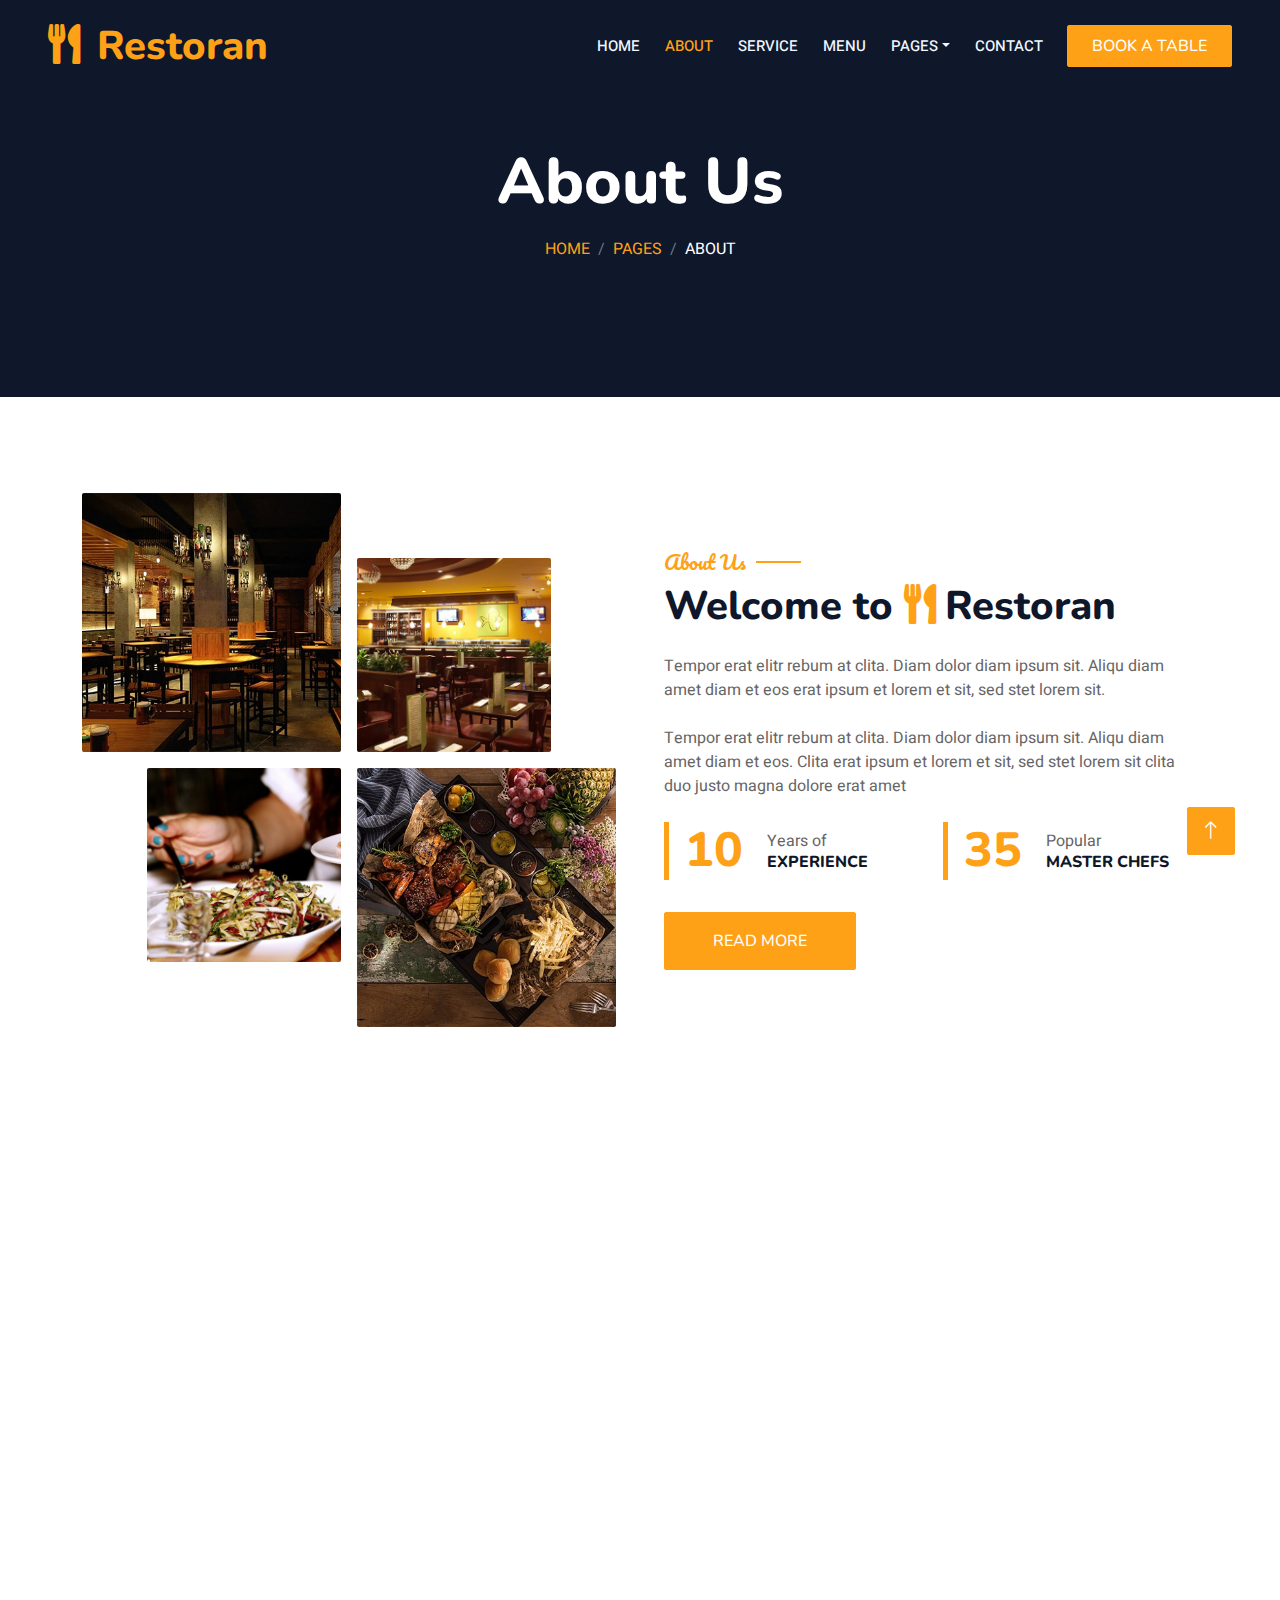
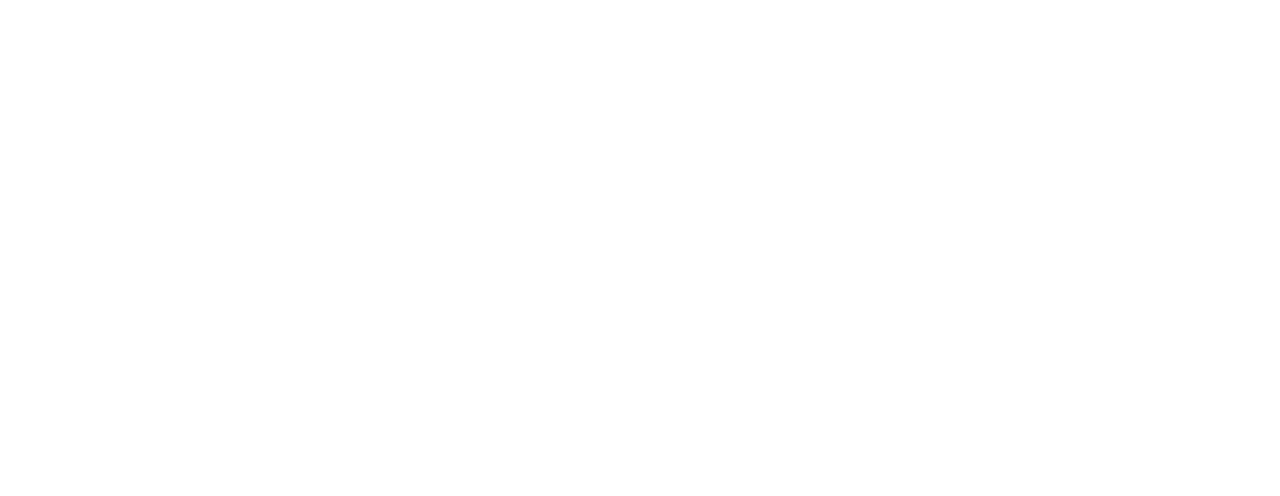
<file: about.html>
<!DOCTYPE html>
<html lang="en">

<head>
    <meta charset="utf-8">
    <title>Restoran - Kelas Memasak</title>
    <meta content="width=device-width, initial-scale=1.0" name="viewport">
    <meta content="" name="keywords">
    <meta content="" name="description">

    <!-- Favicon -->
    <link href="img/favicon.ico" rel="icon">

    <!-- Google Web Fonts -->
    <link rel="preconnect" href="https://fonts.googleapis.com">
    <link rel="preconnect" href="https://fonts.gstatic.com" crossorigin>
    <link href="https://fonts.googleapis.com/css2?family=Heebo:wght@400;500;600&family=Nunito:wght@600;700;800&family=Pacifico&display=swap" rel="stylesheet">

    <!-- Icon Font Stylesheet -->
    <link href="https://cdnjs.cloudflare.com/ajax/libs/font-awesome/5.10.0/css/all.min.css" rel="stylesheet">
    <link href="https://cdn.jsdelivr.net/npm/bootstrap-icons@1.4.1/font/bootstrap-icons.css" rel="stylesheet">

    <!-- Libraries Stylesheet -->
    <link href="lib/animate/animate.min.css" rel="stylesheet">
    <link href="lib/owlcarousel/assets/owl.carousel.min.css" rel="stylesheet">
    <link href="lib/tempusdominus/css/tempusdominus-bootstrap-4.min.css" rel="stylesheet" />

    <!-- Customized Bootstrap Stylesheet -->
    <link href="css/bootstrap.min.css" rel="stylesheet">

    <!-- Template Stylesheet -->
    <link href="css/style.css" rel="stylesheet">
</head>

<body>
    <div class="container-xxl bg-white p-0">
        <!-- Spinner Start -->
        <div id="spinner" class="show bg-white position-fixed translate-middle w-100 vh-100 top-50 start-50 d-flex align-items-center justify-content-center">
            <div class="spinner-border text-primary" style="width: 3rem; height: 3rem;" role="status">
                <span class="sr-only">Loading...</span>
            </div>
        </div>
        <!-- Spinner End -->


        <!-- Navbar & Hero Start -->
        <div class="container-xxl position-relative p-0">
            <nav class="navbar navbar-expand-lg navbar-dark bg-dark px-4 px-lg-5 py-3 py-lg-0">
                <a href="" class="navbar-brand p-0">
                    <h1 class="text-primary m-0"><i class="fa fa-utensils me-3"></i>Restoran</h1>
                    <!-- <img src="img/logo.png" alt="Logo"> -->
                </a>
                <button class="navbar-toggler" type="button" data-bs-toggle="collapse" data-bs-target="#navbarCollapse">
                    <span class="fa fa-bars"></span>
                </button>
                <div class="collapse navbar-collapse" id="navbarCollapse">
                    <div class="navbar-nav ms-auto py-0 pe-4">
                        <a href="index.html" class="nav-item nav-link">Home</a>
                        <a href="about.html" class="nav-item nav-link active">About</a>
                        <a href="service.html" class="nav-item nav-link">Service</a>
                        <a href="menu.html" class="nav-item nav-link">Menu</a>
                        <div class="nav-item dropdown">
                            <a href="#" class="nav-link dropdown-toggle" data-bs-toggle="dropdown">Pages</a>
                            <div class="dropdown-menu m-0">
                                <a href="booking.html" class="dropdown-item">Booking</a>
                                <a href="team.html" class="dropdown-item">Our Team</a>
                                <a href="testimonial.html" class="dropdown-item">Testimonial</a>
                            </div>
                        </div>
                        <a href="contact.html" class="nav-item nav-link">Contact</a>
                    </div>
                    <a href="" class="btn btn-primary py-2 px-4">Book A Table</a>
                </div>
            </nav>

            <div class="container-xxl py-5 bg-dark hero-header mb-5">
                <div class="container text-center my-5 pt-5 pb-4">
                    <h1 class="display-3 text-white mb-3 animated slideInDown">About Us</h1>
                    <nav aria-label="breadcrumb">
                        <ol class="breadcrumb justify-content-center text-uppercase">
                            <li class="breadcrumb-item"><a href="#">Home</a></li>
                            <li class="breadcrumb-item"><a href="#">Pages</a></li>
                            <li class="breadcrumb-item text-white active" aria-current="page">About</li>
                        </ol>
                    </nav>
                </div>
            </div>
        </div>
        <!-- Navbar & Hero End -->


        <!-- About Start -->
        <div class="container-xxl py-5">
            <div class="container">
                <div class="row g-5 align-items-center">
                    <div class="col-lg-6">
                        <div class="row g-3">
                            <div class="col-6 text-start">
                                <img class="img-fluid rounded w-100 wow zoomIn" data-wow-delay="0.1s" src="img/about-1.jpg">
                            </div>
                            <div class="col-6 text-start">
                                <img class="img-fluid rounded w-75 wow zoomIn" data-wow-delay="0.3s" src="img/about-2.jpg" style="margin-top: 25%;">
                            </div>
                            <div class="col-6 text-end">
                                <img class="img-fluid rounded w-75 wow zoomIn" data-wow-delay="0.5s" src="img/about-3.jpg">
                            </div>
                            <div class="col-6 text-end">
                                <img class="img-fluid rounded w-100 wow zoomIn" data-wow-delay="0.7s" src="img/about-4.jpg">
                            </div>
                        </div>
                    </div>
                    <div class="col-lg-6">
                        <h5 class="section-title ff-secondary text-start text-primary fw-normal">About Us</h5>
                        <h1 class="mb-4">Welcome to <i class="fa fa-utensils text-primary me-2"></i>Restoran</h1>
                        <p class="mb-4">Tempor erat elitr rebum at clita. Diam dolor diam ipsum sit. Aliqu diam amet diam et eos erat ipsum et lorem et sit, sed stet lorem sit.</p>
                        <p class="mb-4">Tempor erat elitr rebum at clita. Diam dolor diam ipsum sit. Aliqu diam amet diam et eos. Clita erat ipsum et lorem et sit, sed stet lorem sit clita duo justo magna dolore erat amet</p>
                        <div class="row g-4 mb-4">
                            <div class="col-sm-6">
                                <div class="d-flex align-items-center border-start border-5 border-primary px-3">
                                    <h1 class="flex-shrink-0 display-5 text-primary mb-0" data-toggle="counter-up">15</h1>
                                    <div class="ps-4">
                                        <p class="mb-0">Years of</p>
                                        <h6 class="text-uppercase mb-0">Experience</h6>
                                    </div>
                                </div>
                            </div>
                            <div class="col-sm-6">
                                <div class="d-flex align-items-center border-start border-5 border-primary px-3">
                                    <h1 class="flex-shrink-0 display-5 text-primary mb-0" data-toggle="counter-up">50</h1>
                                    <div class="ps-4">
                                        <p class="mb-0">Popular</p>
                                        <h6 class="text-uppercase mb-0">Master Chefs</h6>
                                    </div>
                                </div>
                            </div>
                        </div>
                        <a class="btn btn-primary py-3 px-5 mt-2" href="">Read More</a>
                    </div>
                </div>
            </div>
        </div>
        <!-- About End -->


        <!-- Team Start -->
        <div class="container-xxl pt-5 pb-3">
            <div class="container">
                <div class="text-center wow fadeInUp" data-wow-delay="0.1s">
                    <h5 class="section-title ff-secondary text-center text-primary fw-normal">Team Members</h5>
                    <h1 class="mb-5">Our Master Chefs</h1>
                </div>
                <div class="row g-4">
                    <div class="col-lg-3 col-md-6 wow fadeInUp" data-wow-delay="0.1s">
                        <div class="team-item text-center rounded overflow-hidden">
                            <div class="rounded-circle overflow-hidden m-4">
                                <img class="img-fluid" src="img/team-1.jpg" alt="">
                            </div>
                            <h5 class="mb-0">Full Name</h5>
                            <small>Designation</small>
                            <div class="d-flex justify-content-center mt-3">
                                <a class="btn btn-square btn-primary mx-1" href=""><i class="fab fa-facebook-f"></i></a>
                                <a class="btn btn-square btn-primary mx-1" href=""><i class="fab fa-twitter"></i></a>
                                <a class="btn btn-square btn-primary mx-1" href=""><i class="fab fa-instagram"></i></a>
                            </div>
                        </div>
                    </div>
                    <div class="col-lg-3 col-md-6 wow fadeInUp" data-wow-delay="0.3s">
                        <div class="team-item text-center rounded overflow-hidden">
                            <div class="rounded-circle overflow-hidden m-4">
                                <img class="img-fluid" src="img/team-2.jpg" alt="">
                            </div>
                            <h5 class="mb-0">Full Name</h5>
                            <small>Designation</small>
                            <div class="d-flex justify-content-center mt-3">
                                <a class="btn btn-square btn-primary mx-1" href=""><i class="fab fa-facebook-f"></i></a>
                                <a class="btn btn-square btn-primary mx-1" href=""><i class="fab fa-twitter"></i></a>
                                <a class="btn btn-square btn-primary mx-1" href=""><i class="fab fa-instagram"></i></a>
                            </div>
                        </div>
                    </div>
                    <div class="col-lg-3 col-md-6 wow fadeInUp" data-wow-delay="0.5s">
                        <div class="team-item text-center rounded overflow-hidden">
                            <div class="rounded-circle overflow-hidden m-4">
                                <img class="img-fluid" src="img/team-3.jpg" alt="">
                            </div>
                            <h5 class="mb-0">Full Name</h5>
                            <small>Designation</small>
                            <div class="d-flex justify-content-center mt-3">
                                <a class="btn btn-square btn-primary mx-1" href=""><i class="fab fa-facebook-f"></i></a>
                                <a class="btn btn-square btn-primary mx-1" href=""><i class="fab fa-twitter"></i></a>
                                <a class="btn btn-square btn-primary mx-1" href=""><i class="fab fa-instagram"></i></a>
                            </div>
                        </div>
                    </div>
                    <div class="col-lg-3 col-md-6 wow fadeInUp" data-wow-delay="0.7s">
                        <div class="team-item text-center rounded overflow-hidden">
                            <div class="rounded-circle overflow-hidden m-4">
                                <img class="img-fluid" src="img/team-4.jpg" alt="">
                            </div>
                            <h5 class="mb-0">Full Name</h5>
                            <small>Designation</small>
                            <div class="d-flex justify-content-center mt-3">
                                <a class="btn btn-square btn-primary mx-1" href=""><i class="fab fa-facebook-f"></i></a>
                                <a class="btn btn-square btn-primary mx-1" href=""><i class="fab fa-twitter"></i></a>
                                <a class="btn btn-square btn-primary mx-1" href=""><i class="fab fa-instagram"></i></a>
                            </div>
                        </div>
                    </div>
                </div>
            </div>
        </div>
        <!-- Team End -->
        

        <!-- Footer Start -->
        <div class="container-fluid bg-dark text-light footer pt-5 mt-5 wow fadeIn" data-wow-delay="0.1s">
            <div class="container py-5">
                <div class="row g-5">
                    <div class="col-lg-3 col-md-6">
                        <h4 class="section-title ff-secondary text-start text-primary fw-normal mb-4">Company</h4>
                        <a class="btn btn-link" href="">About Us</a>
                        <a class="btn btn-link" href="">Contact Us</a>
                        <a class="btn btn-link" href="">Reservation</a>
                        <a class="btn btn-link" href="">Privacy Policy</a>
                        <a class="btn btn-link" href="">Terms & Condition</a>
                    </div>
                    <div class="col-lg-3 col-md-6">
                        <h4 class="section-title ff-secondary text-start text-primary fw-normal mb-4">Contact</h4>
                        <p class="mb-2"><i class="fa fa-map-marker-alt me-3"></i>123 Street, New York, USA</p>
                        <p class="mb-2"><i class="fa fa-phone-alt me-3"></i>+012 345 67890</p>
                        <p class="mb-2"><i class="fa fa-envelope me-3"></i>info@example.com</p>
                        <div class="d-flex pt-2">
                            <a class="btn btn-outline-light btn-social" href=""><i class="fab fa-twitter"></i></a>
                            <a class="btn btn-outline-light btn-social" href=""><i class="fab fa-facebook-f"></i></a>
                            <a class="btn btn-outline-light btn-social" href=""><i class="fab fa-youtube"></i></a>
                            <a class="btn btn-outline-light btn-social" href=""><i class="fab fa-linkedin-in"></i></a>
                        </div>
                    </div>
                    <div class="col-lg-3 col-md-6">
                        <h4 class="section-title ff-secondary text-start text-primary fw-normal mb-4">Opening</h4>
                        <h5 class="text-light fw-normal">Monday - Saturday</h5>
                        <p>09AM - 09PM</p>
                        <h5 class="text-light fw-normal">Sunday</h5>
                        <p>10AM - 08PM</p>
                    </div>
                    <div class="col-lg-3 col-md-6">
                        <h4 class="section-title ff-secondary text-start text-primary fw-normal mb-4">Newsletter</h4>
                        <p>Dolor amet sit justo amet elitr clita ipsum elitr est.</p>
                        <div class="position-relative mx-auto" style="max-width: 400px;">
                            <input class="form-control border-primary w-100 py-3 ps-4 pe-5" type="text" placeholder="Your email">
                            <button type="button" class="btn btn-primary py-2 position-absolute top-0 end-0 mt-2 me-2">SignUp</button>
                        </div>
                    </div>
                </div>
            </div>
            <div class="container">
                <div class="copyright">
                    <div class="row">
                        <div class="col-md-6 text-center text-md-start mb-3 mb-md-0">
                            &copy; copyright <a class="border-bottom" href="#">Dinasty Bagian Sosmed</a>, Kelas chef 
                        </div>
                        <div class="col-md-6 text-center text-md-end">
                            <div class="footer-menu">
                                <a href="">Home</a>
                                <a href="">Cookies</a>
                                <a href="">Help</a>
                                <a href="">FQAs</a>
                            </div>
                        </div>
                    </div>
                </div>
            </div>
        </div>
        <!-- Footer End -->


        <!-- Back to Top -->
        <a href="#" class="btn btn-lg btn-primary btn-lg-square back-to-top"><i class="bi bi-arrow-up"></i></a>
    </div>

    <!-- JavaScript Libraries -->
    <script src="https://code.jquery.com/jquery-3.4.1.min.js"></script>
    <script src="https://cdn.jsdelivr.net/npm/bootstrap@5.0.0/dist/js/bootstrap.bundle.min.js"></script>
    <script src="lib/wow/wow.min.js"></script>
    <script src="lib/easing/easing.min.js"></script>
    <script src="lib/waypoints/waypoints.min.js"></script>
    <script src="lib/counterup/counterup.min.js"></script>
    <script src="lib/owlcarousel/owl.carousel.min.js"></script>
    <script src="lib/tempusdominus/js/moment.min.js"></script>
    <script src="lib/tempusdominus/js/moment-timezone.min.js"></script>
    <script src="lib/tempusdominus/js/tempusdominus-bootstrap-4.min.js"></script>

    <!-- Template Javascript -->
    <script src="js/main.js"></script>
</body>

</html>
</file>
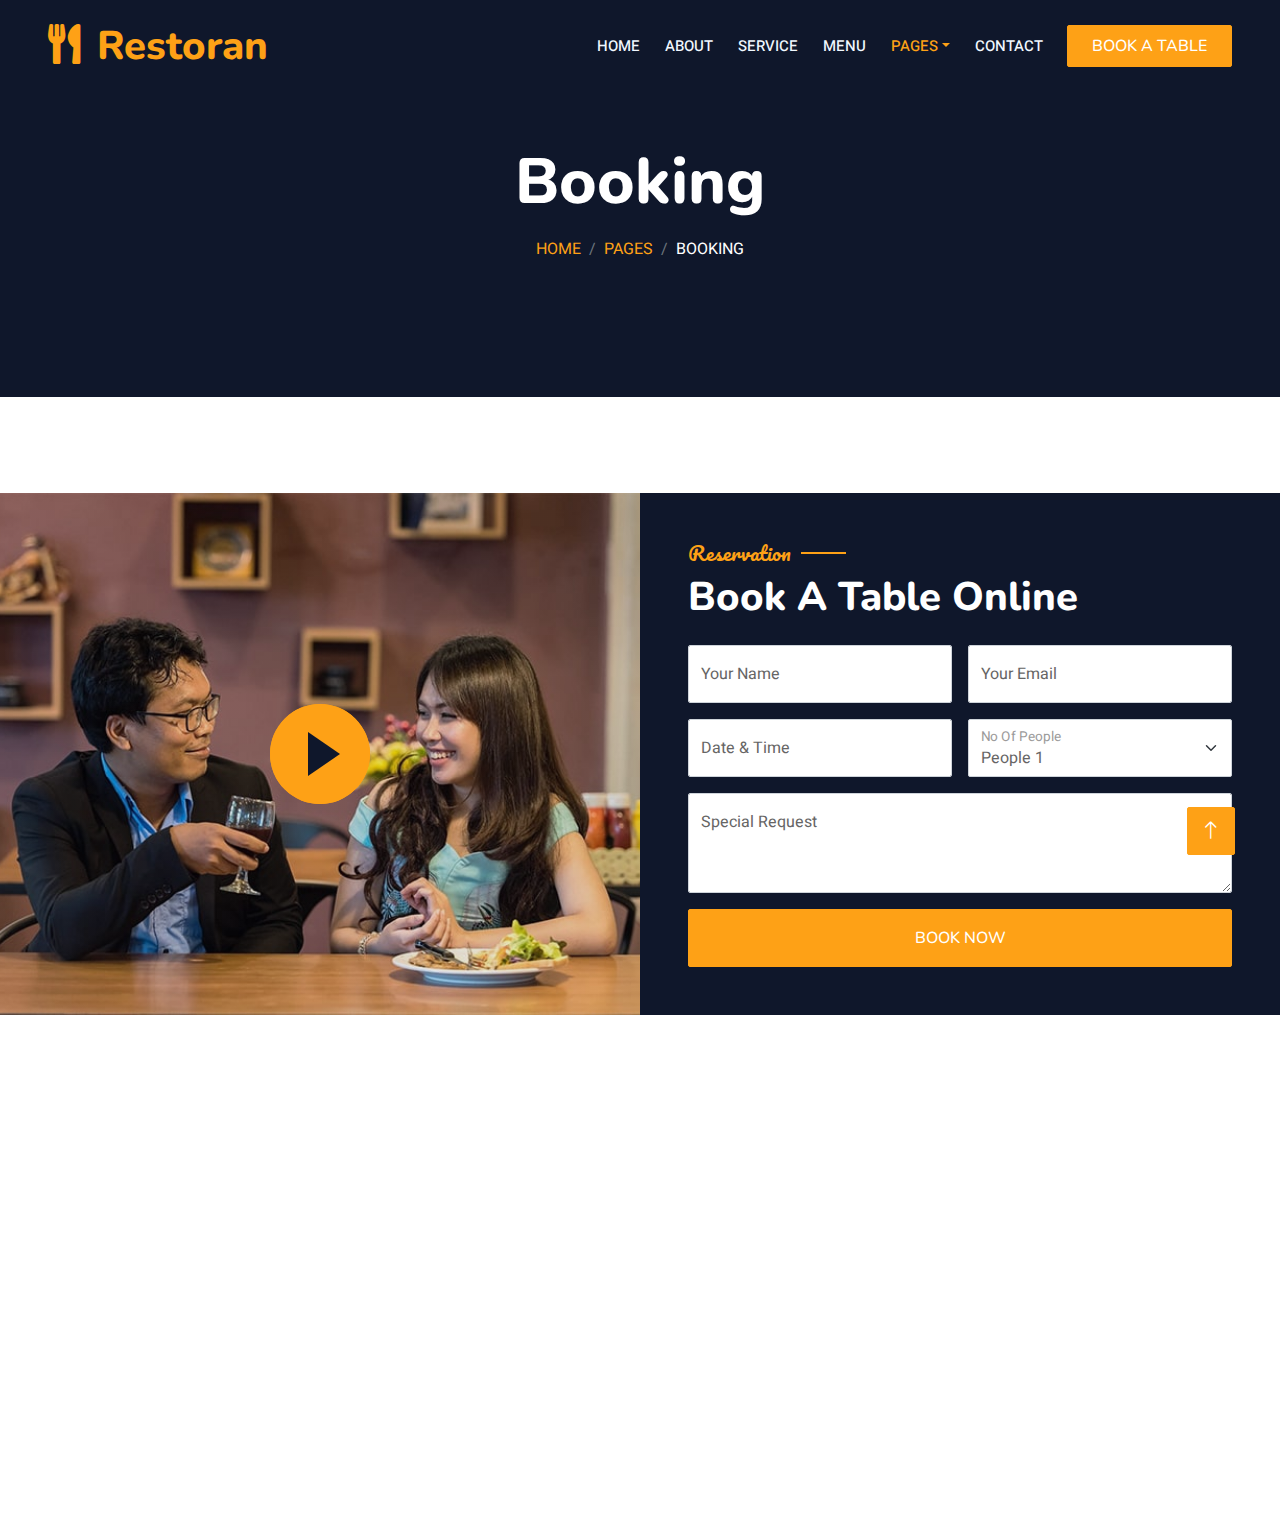
<file: booking.html>
<!DOCTYPE html>
<html lang="en">

<head>
    <meta charset="utf-8">
    <title>Restoran - Kelas Memasak</title>
    <meta content="width=device-width, initial-scale=1.0" name="viewport">
    <meta content="" name="keywords">
    <meta content="" name="description">

    <!-- Favicon -->
    <link href="img/favicon.ico" rel="icon">

    <!-- Google Web Fonts -->
    <link rel="preconnect" href="https://fonts.googleapis.com">
    <link rel="preconnect" href="https://fonts.gstatic.com" crossorigin>
    <link href="https://fonts.googleapis.com/css2?family=Heebo:wght@400;500;600&family=Nunito:wght@600;700;800&family=Pacifico&display=swap" rel="stylesheet">

    <!-- Icon Font Stylesheet -->
    <link href="https://cdnjs.cloudflare.com/ajax/libs/font-awesome/5.10.0/css/all.min.css" rel="stylesheet">
    <link href="https://cdn.jsdelivr.net/npm/bootstrap-icons@1.4.1/font/bootstrap-icons.css" rel="stylesheet">

    <!-- Libraries Stylesheet -->
    <link href="lib/animate/animate.min.css" rel="stylesheet">
    <link href="lib/owlcarousel/assets/owl.carousel.min.css" rel="stylesheet">
    <link href="lib/tempusdominus/css/tempusdominus-bootstrap-4.min.css" rel="stylesheet" />

    <!-- Customized Bootstrap Stylesheet -->
    <link href="css/bootstrap.min.css" rel="stylesheet">

    <!-- Template Stylesheet -->
    <link href="css/style.css" rel="stylesheet">
</head>

<body>
    <div class="container-xxl bg-white p-0">
        <!-- Spinner Start -->
        <div id="spinner" class="show bg-white position-fixed translate-middle w-100 vh-100 top-50 start-50 d-flex align-items-center justify-content-center">
            <div class="spinner-border text-primary" style="width: 3rem; height: 3rem;" role="status">
                <span class="sr-only">Loading...</span>
            </div>
        </div>
        <!-- Spinner End -->


        <!-- Navbar & Hero Start -->
        <div class="container-xxl position-relative p-0">
            <nav class="navbar navbar-expand-lg navbar-dark bg-dark px-4 px-lg-5 py-3 py-lg-0">
                <a href="" class="navbar-brand p-0">
                    <h1 class="text-primary m-0"><i class="fa fa-utensils me-3"></i>Restoran</h1>
                    <!-- <img src="img/logo.png" alt="Logo"> -->
                </a>
                <button class="navbar-toggler" type="button" data-bs-toggle="collapse" data-bs-target="#navbarCollapse">
                    <span class="fa fa-bars"></span>
                </button>
                <div class="collapse navbar-collapse" id="navbarCollapse">
                    <div class="navbar-nav ms-auto py-0 pe-4">
                        <a href="index.html" class="nav-item nav-link">Home</a>
                        <a href="about.html" class="nav-item nav-link">About</a>
                        <a href="service.html" class="nav-item nav-link">Service</a>
                        <a href="menu.html" class="nav-item nav-link">Menu</a>
                        <div class="nav-item dropdown">
                            <a href="#" class="nav-link dropdown-toggle active" data-bs-toggle="dropdown">Pages</a>
                            <div class="dropdown-menu m-0">
                                <a href="booking.html" class="dropdown-item active">Booking</a>
                                <a href="team.html" class="dropdown-item">Our Team</a>
                                <a href="testimonial.html" class="dropdown-item">Testimonial</a>
                            </div>
                        </div>
                        <a href="contact.html" class="nav-item nav-link">Contact</a>
                    </div>
                    <a href="" class="btn btn-primary py-2 px-4">Book A Table</a>
                </div>
            </nav>

            <div class="container-xxl py-5 bg-dark hero-header mb-5">
                <div class="container text-center my-5 pt-5 pb-4">
                    <h1 class="display-3 text-white mb-3 animated slideInDown">Booking</h1>
                    <nav aria-label="breadcrumb">
                        <ol class="breadcrumb justify-content-center text-uppercase">
                            <li class="breadcrumb-item"><a href="#">Home</a></li>
                            <li class="breadcrumb-item"><a href="#">Pages</a></li>
                            <li class="breadcrumb-item text-white active" aria-current="page">Booking</li>
                        </ol>
                    </nav>
                </div>
            </div>
        </div>
        <!-- Navbar & Hero End -->


        <!-- Reservation Start -->
        <div class="container-xxl py-5 px-0 wow fadeInUp" data-wow-delay="0.1s">
            <div class="row g-0">
                <div class="col-md-6">
                    <div class="video">
                        <button type="button" class="btn-play" data-bs-toggle="modal" data-src="https://www.youtube.com/embed/DWRcNpR6Kdc" data-bs-target="#videoModal">
                            <span></span>
                        </button>
                    </div>
                </div>
                <div class="col-md-6 bg-dark d-flex align-items-center">
                    <div class="p-5 wow fadeInUp" data-wow-delay="0.2s">
                        <h5 class="section-title ff-secondary text-start text-primary fw-normal">Reservation</h5>
                        <h1 class="text-white mb-4">Book A Table Online</h1>
                        <form>
                            <div class="row g-3">
                                <div class="col-md-6">
                                    <div class="form-floating">
                                        <input type="text" class="form-control" id="name" placeholder="Your Name">
                                        <label for="name">Your Name</label>
                                    </div>
                                </div>
                                <div class="col-md-6">
                                    <div class="form-floating">
                                        <input type="email" class="form-control" id="email" placeholder="Your Email">
                                        <label for="email">Your Email</label>
                                    </div>
                                </div>
                                <div class="col-md-6">
                                    <div class="form-floating date" id="date3" data-target-input="nearest">
                                        <input type="text" class="form-control datetimepicker-input" id="datetime" placeholder="Date & Time" data-target="#date3" data-toggle="datetimepicker" />
                                        <label for="datetime">Date & Time</label>
                                    </div>
                                </div>
                                <div class="col-md-6">
                                    <div class="form-floating">
                                        <select class="form-select" id="select1">
                                          <option value="1">People 1</option>
                                          <option value="2">People 2</option>
                                          <option value="3">People 3</option>
                                        </select>
                                        <label for="select1">No Of People</label>
                                      </div>
                                </div>
                                <div class="col-12">
                                    <div class="form-floating">
                                        <textarea class="form-control" placeholder="Special Request" id="message" style="height: 100px"></textarea>
                                        <label for="message">Special Request</label>
                                    </div>
                                </div>
                                <div class="col-12">
                                    <button class="btn btn-primary w-100 py-3" type="submit">Book Now</button>
                                </div>
                            </div>
                        </form>
                    </div>
                </div>
            </div>
        </div>

        <div class="modal fade" id="videoModal" tabindex="-1" aria-labelledby="exampleModalLabel" aria-hidden="true">
            <div class="modal-dialog">
                <div class="modal-content rounded-0">
                    <div class="modal-header">
                        <h5 class="modal-title" id="exampleModalLabel">Youtube Video</h5>
                        <button type="button" class="btn-close" data-bs-dismiss="modal" aria-label="Close"></button>
                    </div>
                    <div class="modal-body">
                        <!-- 16:9 aspect ratio -->
                        <div class="ratio ratio-16x9">
                            <iframe class="embed-responsive-item" src="" id="video" allowfullscreen allowscriptaccess="always"
                                allow="autoplay"></iframe>
                        </div>
                    </div>
                </div>
            </div>
        </div>
        <!-- Reservation Start -->
        

        <!-- Footer Start -->
        <div class="container-fluid bg-dark text-light footer pt-5 mt-5 wow fadeIn" data-wow-delay="0.1s">
            <div class="container py-5">
                <div class="row g-5">
                    <div class="col-lg-3 col-md-6">
                        <h4 class="section-title ff-secondary text-start text-primary fw-normal mb-4">Company</h4>
                        <a class="btn btn-link" href="">About Us</a>
                        <a class="btn btn-link" href="">Contact Us</a>
                        <a class="btn btn-link" href="">Reservation</a>
                        <a class="btn btn-link" href="">Privacy Policy</a>
                        <a class="btn btn-link" href="">Terms & Condition</a>
                    </div>
                    <div class="col-lg-3 col-md-6">
                        <h4 class="section-title ff-secondary text-start text-primary fw-normal mb-4">Contact</h4>
                        <p class="mb-2"><i class="fa fa-map-marker-alt me-3"></i>123 Street, New York, USA</p>
                        <p class="mb-2"><i class="fa fa-phone-alt me-3"></i>+012 345 67890</p>
                        <p class="mb-2"><i class="fa fa-envelope me-3"></i>info@example.com</p>
                        <div class="d-flex pt-2">
                            <a class="btn btn-outline-light btn-social" href=""><i class="fab fa-twitter"></i></a>
                            <a class="btn btn-outline-light btn-social" href=""><i class="fab fa-facebook-f"></i></a>
                            <a class="btn btn-outline-light btn-social" href=""><i class="fab fa-youtube"></i></a>
                            <a class="btn btn-outline-light btn-social" href=""><i class="fab fa-linkedin-in"></i></a>
                        </div>
                    </div>
                    <div class="col-lg-3 col-md-6">
                        <h4 class="section-title ff-secondary text-start text-primary fw-normal mb-4">Opening</h4>
                        <h5 class="text-light fw-normal">Monday - Saturday</h5>
                        <p>09AM - 09PM</p>
                        <h5 class="text-light fw-normal">Sunday</h5>
                        <p>10AM - 08PM</p>
                    </div>
                    <div class="col-lg-3 col-md-6">
                        <h4 class="section-title ff-secondary text-start text-primary fw-normal mb-4">Newsletter</h4>
                        <p>Dolor amet sit justo amet elitr clita ipsum elitr est.</p>
                        <div class="position-relative mx-auto" style="max-width: 400px;">
                            <input class="form-control border-primary w-100 py-3 ps-4 pe-5" type="text" placeholder="Your email">
                            <button type="button" class="btn btn-primary py-2 position-absolute top-0 end-0 mt-2 me-2">SignUp</button>
                        </div>
                    </div>
                </div>
            </div>
            <div class="container">
                <div class="copyright">
                    <div class="row">
                       <div class="col-md-6 text-center text-md-start mb-3 mb-md-0">
                            &copy; copyright <a class="border-bottom" href="#">Dinasty Bagian Sosmed</a>, Kelas chef 
                        </div>
                        <div class="col-md-6 text-center text-md-end">
                            <div class="footer-menu">
                                <a href="">Home</a>
                                <a href="">Cookies</a>
                                <a href="">Help</a>
                                <a href="">FQAs</a>
                            </div>
                        </div>
                    </div>
                </div>
            </div>
        </div>
        <!-- Footer End -->


        <!-- Back to Top -->
        <a href="#" class="btn btn-lg btn-primary btn-lg-square back-to-top"><i class="bi bi-arrow-up"></i></a>
    </div>

    <!-- JavaScript Libraries -->
    <script src="https://code.jquery.com/jquery-3.4.1.min.js"></script>
    <script src="https://cdn.jsdelivr.net/npm/bootstrap@5.0.0/dist/js/bootstrap.bundle.min.js"></script>
    <script src="lib/wow/wow.min.js"></script>
    <script src="lib/easing/easing.min.js"></script>
    <script src="lib/waypoints/waypoints.min.js"></script>
    <script src="lib/counterup/counterup.min.js"></script>
    <script src="lib/owlcarousel/owl.carousel.min.js"></script>
    <script src="lib/tempusdominus/js/moment.min.js"></script>
    <script src="lib/tempusdominus/js/moment-timezone.min.js"></script>
    <script src="lib/tempusdominus/js/tempusdominus-bootstrap-4.min.js"></script>

    <!-- Template Javascript -->
    <script src="js/main.js"></script>
</body>

</html>
</file>
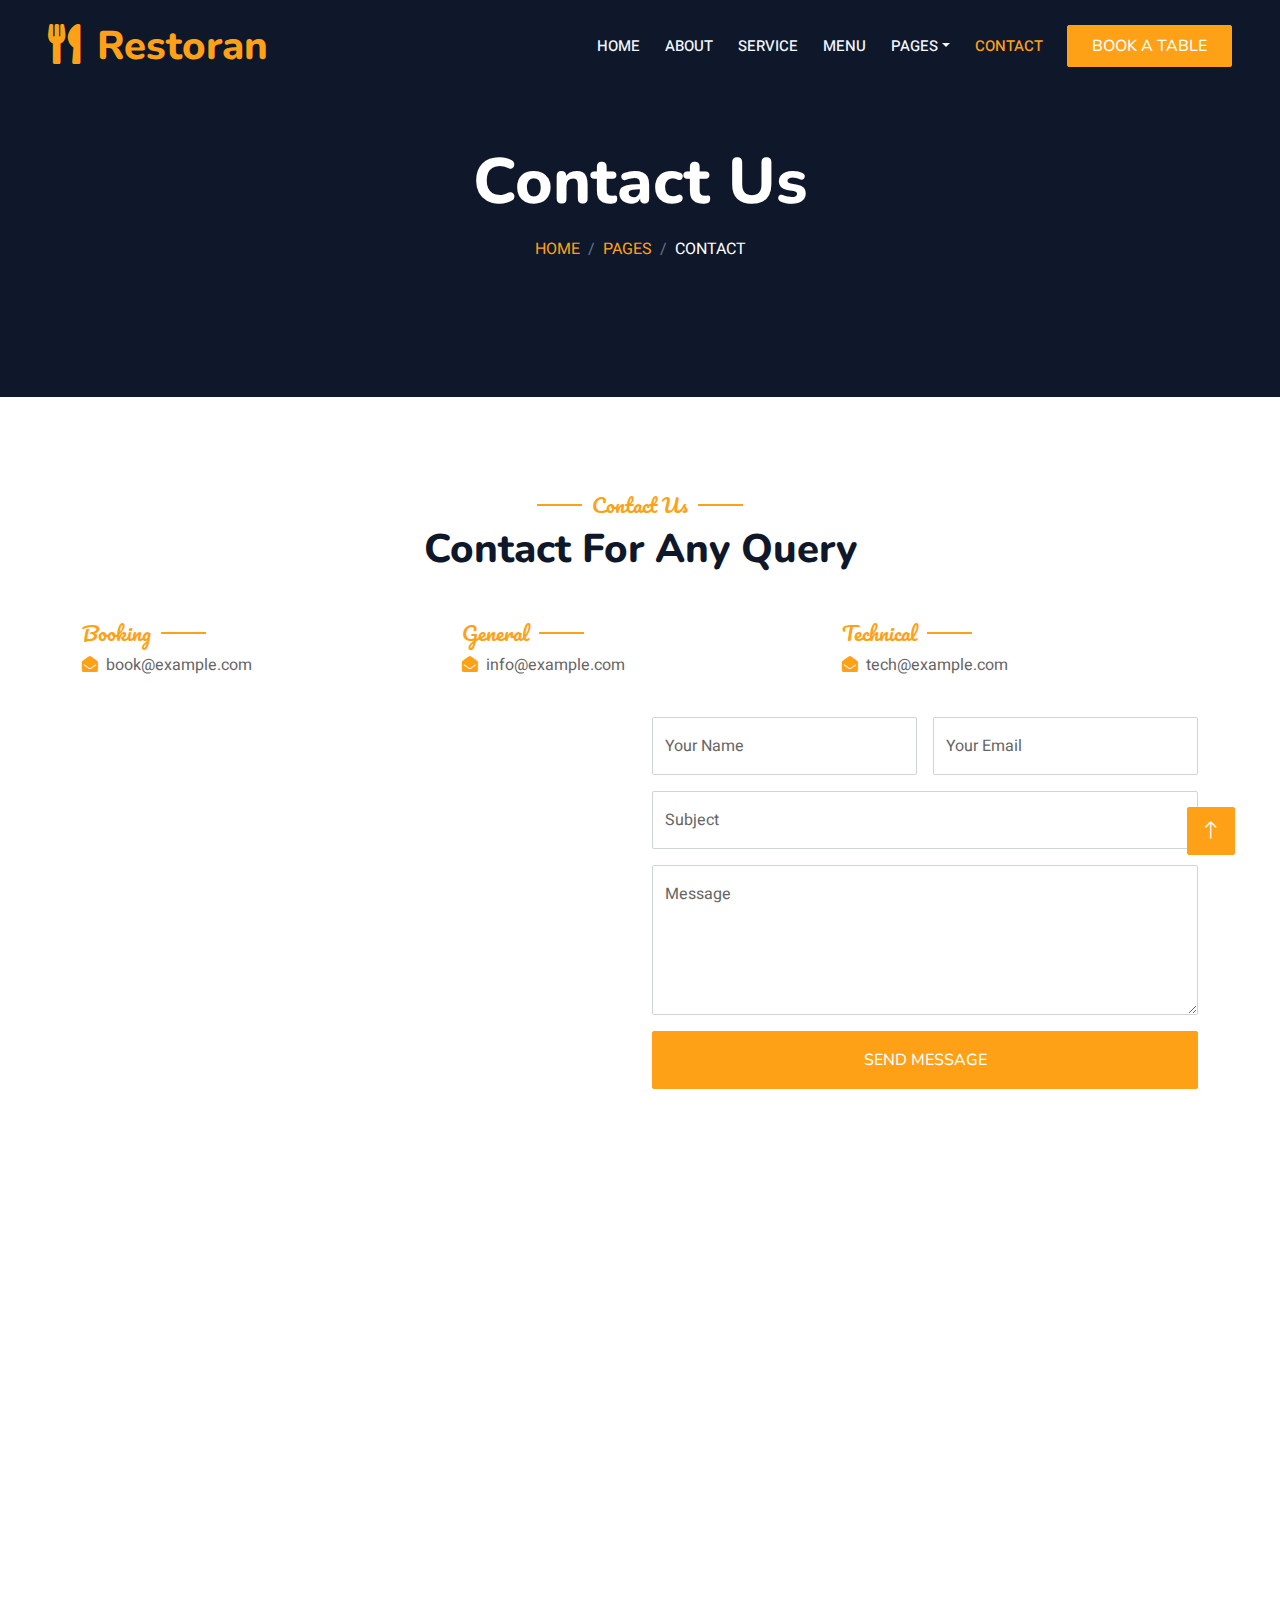
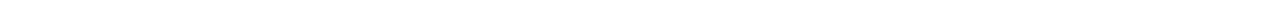
<file: contact.html>
<!DOCTYPE html>
<html lang="en">

<head>
    <meta charset="utf-8">
    <title>Restoran - Bootstrap Restaurant Template</title>
    <meta content="width=device-width, initial-scale=1.0" name="viewport">
    <meta content="" name="keywords">
    <meta content="" name="description">

    <!-- Favicon -->
    <link href="img/favicon.ico" rel="icon">

    <!-- Google Web Fonts -->
    <link rel="preconnect" href="https://fonts.googleapis.com">
    <link rel="preconnect" href="https://fonts.gstatic.com" crossorigin>
    <link href="https://fonts.googleapis.com/css2?family=Heebo:wght@400;500;600&family=Nunito:wght@600;700;800&family=Pacifico&display=swap" rel="stylesheet">

    <!-- Icon Font Stylesheet -->
    <link href="https://cdnjs.cloudflare.com/ajax/libs/font-awesome/5.10.0/css/all.min.css" rel="stylesheet">
    <link href="https://cdn.jsdelivr.net/npm/bootstrap-icons@1.4.1/font/bootstrap-icons.css" rel="stylesheet">

    <!-- Libraries Stylesheet -->
    <link href="lib/animate/animate.min.css" rel="stylesheet">
    <link href="lib/owlcarousel/assets/owl.carousel.min.css" rel="stylesheet">
    <link href="lib/tempusdominus/css/tempusdominus-bootstrap-4.min.css" rel="stylesheet" />

    <!-- Customized Bootstrap Stylesheet -->
    <link href="css/bootstrap.min.css" rel="stylesheet">

    <!-- Template Stylesheet -->
    <link href="css/style.css" rel="stylesheet">
</head>

<body>
    <div class="container-xxl bg-white p-0">
        <!-- Spinner Start -->
        <div id="spinner" class="show bg-white position-fixed translate-middle w-100 vh-100 top-50 start-50 d-flex align-items-center justify-content-center">
            <div class="spinner-border text-primary" style="width: 3rem; height: 3rem;" role="status">
                <span class="sr-only">Loading...</span>
            </div>
        </div>
        <!-- Spinner End -->


        <!-- Navbar & Hero Start -->
        <div class="container-xxl position-relative p-0">
            <nav class="navbar navbar-expand-lg navbar-dark bg-dark px-4 px-lg-5 py-3 py-lg-0">
                <a href="" class="navbar-brand p-0">
                    <h1 class="text-primary m-0"><i class="fa fa-utensils me-3"></i>Restoran</h1>
                    <!-- <img src="img/logo.png" alt="Logo"> -->
                </a>
                <button class="navbar-toggler" type="button" data-bs-toggle="collapse" data-bs-target="#navbarCollapse">
                    <span class="fa fa-bars"></span>
                </button>
                <div class="collapse navbar-collapse" id="navbarCollapse">
                    <div class="navbar-nav ms-auto py-0 pe-4">
                        <a href="index.html" class="nav-item nav-link">Home</a>
                        <a href="about.html" class="nav-item nav-link">About</a>
                        <a href="service.html" class="nav-item nav-link">Service</a>
                        <a href="menu.html" class="nav-item nav-link">Menu</a>
                        <div class="nav-item dropdown">
                            <a href="#" class="nav-link dropdown-toggle" data-bs-toggle="dropdown">Pages</a>
                            <div class="dropdown-menu m-0">
                                <a href="booking.html" class="dropdown-item">Booking</a>
                                <a href="team.html" class="dropdown-item">Our Team</a>
                                <a href="testimonial.html" class="dropdown-item">Testimonial</a>
                            </div>
                        </div>
                        <a href="contact.html" class="nav-item nav-link active">Contact</a>
                    </div>
                    <a href="" class="btn btn-primary py-2 px-4">Book A Table</a>
                </div>
            </nav>

            <div class="container-xxl py-5 bg-dark hero-header mb-5">
                <div class="container text-center my-5 pt-5 pb-4">
                    <h1 class="display-3 text-white mb-3 animated slideInDown">Contact Us</h1>
                    <nav aria-label="breadcrumb">
                        <ol class="breadcrumb justify-content-center text-uppercase">
                            <li class="breadcrumb-item"><a href="#">Home</a></li>
                            <li class="breadcrumb-item"><a href="#">Pages</a></li>
                            <li class="breadcrumb-item text-white active" aria-current="page">Contact</li>
                        </ol>
                    </nav>
                </div>
            </div>
        </div>
        <!-- Navbar & Hero End -->


        <!-- Contact Start -->
        <div class="container-xxl py-5">
            <div class="container">
                <div class="text-center wow fadeInUp" data-wow-delay="0.1s">
                    <h5 class="section-title ff-secondary text-center text-primary fw-normal">Contact Us</h5>
                    <h1 class="mb-5">Contact For Any Query</h1>
                </div>
                <div class="row g-4">
                    <div class="col-12">
                        <div class="row gy-4">
                            <div class="col-md-4">
                                <h5 class="section-title ff-secondary fw-normal text-start text-primary">Booking</h5>
                                <p><i class="fa fa-envelope-open text-primary me-2"></i>book@example.com</p>
                            </div>
                            <div class="col-md-4">
                                <h5 class="section-title ff-secondary fw-normal text-start text-primary">General</h5>
                                <p><i class="fa fa-envelope-open text-primary me-2"></i>info@example.com</p>
                            </div>
                            <div class="col-md-4">
                                <h5 class="section-title ff-secondary fw-normal text-start text-primary">Technical</h5>
                                <p><i class="fa fa-envelope-open text-primary me-2"></i>tech@example.com</p>
                            </div>
                        </div>
                    </div>
                    <div class="col-md-6 wow fadeIn" data-wow-delay="0.1s">
                    <iframe class="position-relative rounded w-100 h-100" frameborder="0" style="min-height: 350px; border:0;" allowfullscreen="" aria-hidden="false"
                    tabindex="0" src="https://www.google.com/maps/embed?pb=!1m18!1m12!1m3!1d3952.2297285373406!2d112.67720907360312!3d-7.871013378260116!2m3!1f0!2f0!3f0!3m2!1i1024!2i768!4f13.1!3m3!1m2!1s0x2dd62b0f1fd7923f%3A0xfdd21b0429e75172!2sToko%20Dinasty!5e0!3m2!1sid!2sid!4v1723693591405!5m2!1sid!2sid" width="600" height="450" style="border:0;" allowfullscreen="" loading="lazy" referrerpolicy="no-referrer-when-downgrade"></iframe>
                    </div>
                    <div class="col-md-6">
                        <div class="wow fadeInUp" data-wow-delay="0.2s">
                            <form>
                                <div class="row g-3">
                                    <div class="col-md-6">
                                        <div class="form-floating">
                                            <input type="text" class="form-control" id="name" placeholder="Your Name">
                                            <label for="name">Your Name</label>
                                        </div>
                                    </div>
                                    <div class="col-md-6">
                                        <div class="form-floating">
                                            <input type="email" class="form-control" id="email" placeholder="Your Email">
                                            <label for="email">Your Email</label>
                                        </div>
                                    </div>
                                    <div class="col-12">
                                        <div class="form-floating">
                                            <input type="text" class="form-control" id="subject" placeholder="Subject">
                                            <label for="subject">Subject</label>
                                        </div>
                                    </div>
                                    <div class="col-12">
                                        <div class="form-floating">
                                            <textarea class="form-control" placeholder="Leave a message here" id="message" style="height: 150px"></textarea>
                                            <label for="message">Message</label>
                                        </div>
                                    </div>
                                    <div class="col-12">
                                        <button class="btn btn-primary w-100 py-3" type="submit">Send Message</button>
                                    </div>
                                </div>
                            </form>
                        </div>
                    </div>
                </div>
            </div>
        </div>
        <!-- Contact End -->


        <!-- Footer Start -->
        <div class="container-fluid bg-dark text-light footer pt-5 mt-5 wow fadeIn" data-wow-delay="0.1s">
            <div class="container py-5">
                <div class="row g-5">
                    <div class="col-lg-3 col-md-6">
                        <h4 class="section-title ff-secondary text-start text-primary fw-normal mb-4">Company</h4>
                        <a class="btn btn-link" href="">About Us</a>
                        <a class="btn btn-link" href="">Contact Us</a>
                        <a class="btn btn-link" href="">Reservation</a>
                        <a class="btn btn-link" href="">Privacy Policy</a>
                        <a class="btn btn-link" href="">Terms & Condition</a>
                    </div>
                    <div class="col-lg-3 col-md-6">
                        <h4 class="section-title ff-secondary text-start text-primary fw-normal mb-4">Contact</h4>
                        <p class="mb-2"><i class="fa fa-map-marker-alt me-3"></i>123 Street, New York, USA</p>
                        <p class="mb-2"><i class="fa fa-phone-alt me-3"></i>+012 345 67890</p>
                        <p class="mb-2"><i class="fa fa-envelope me-3"></i>info@example.com</p>
                        <div class="d-flex pt-2">
                            <a class="btn btn-outline-light btn-social" href=""><i class="fab fa-twitter"></i></a>
                            <a class="btn btn-outline-light btn-social" href=""><i class="fab fa-facebook-f"></i></a>
                            <a class="btn btn-outline-light btn-social" href=""><i class="fab fa-youtube"></i></a>
                            <a class="btn btn-outline-light btn-social" href=""><i class="fab fa-linkedin-in"></i></a>
                        </div>
                    </div>
                    <div class="col-lg-3 col-md-6">
                        <h4 class="section-title ff-secondary text-start text-primary fw-normal mb-4">Opening</h4>
                        <h5 class="text-light fw-normal">Monday - Saturday</h5>
                        <p>09AM - 09PM</p>
                        <h5 class="text-light fw-normal">Sunday</h5>
                        <p>10AM - 08PM</p>
                    </div>
                    <div class="col-lg-3 col-md-6">
                        <h4 class="section-title ff-secondary text-start text-primary fw-normal mb-4">Newsletter</h4>
                        <p>Dolor amet sit justo amet elitr clita ipsum elitr est.</p>
                        <div class="position-relative mx-auto" style="max-width: 400px;">
                            <input class="form-control border-primary w-100 py-3 ps-4 pe-5" type="text" placeholder="Your email">
                            <button type="button" class="btn btn-primary py-2 position-absolute top-0 end-0 mt-2 me-2">SignUp</button>
                        </div>
                    </div>
                </div>
            </div>
            <div class="container">
                <div class="copyright">
                    <div class="row">
                        <div class="col-md-6 text-center text-md-start mb-3 mb-md-0">
                            &copy; copyright <a class="border-bottom" href="#">Dinasty Bagian Sosmed</a>, Kelas chef 
                        </div>
                        <div class="col-md-6 text-center text-md-end">
                            <div class="footer-menu">
                                <a href="">Home</a>
                                <a href="">Cookies</a>
                                <a href="">Help</a>
                                <a href="">FQAs</a>
                            </div>
                        </div>
                    </div>
                </div>
            </div>
        </div>
        <!-- Footer End -->


        <!-- Back to Top -->
        <a href="#" class="btn btn-lg btn-primary btn-lg-square back-to-top"><i class="bi bi-arrow-up"></i></a>
    </div>

    <!-- JavaScript Libraries -->
    <script src="https://code.jquery.com/jquery-3.4.1.min.js"></script>
    <script src="https://cdn.jsdelivr.net/npm/bootstrap@5.0.0/dist/js/bootstrap.bundle.min.js"></script>
    <script src="lib/wow/wow.min.js"></script>
    <script src="lib/easing/easing.min.js"></script>
    <script src="lib/waypoints/waypoints.min.js"></script>
    <script src="lib/counterup/counterup.min.js"></script>
    <script src="lib/owlcarousel/owl.carousel.min.js"></script>
    <script src="lib/tempusdominus/js/moment.min.js"></script>
    <script src="lib/tempusdominus/js/moment-timezone.min.js"></script>
    <script src="lib/tempusdominus/js/tempusdominus-bootstrap-4.min.js"></script>

    <!-- Template Javascript -->
    <script src="js/main.js"></script>
</body>

</html>
</file>
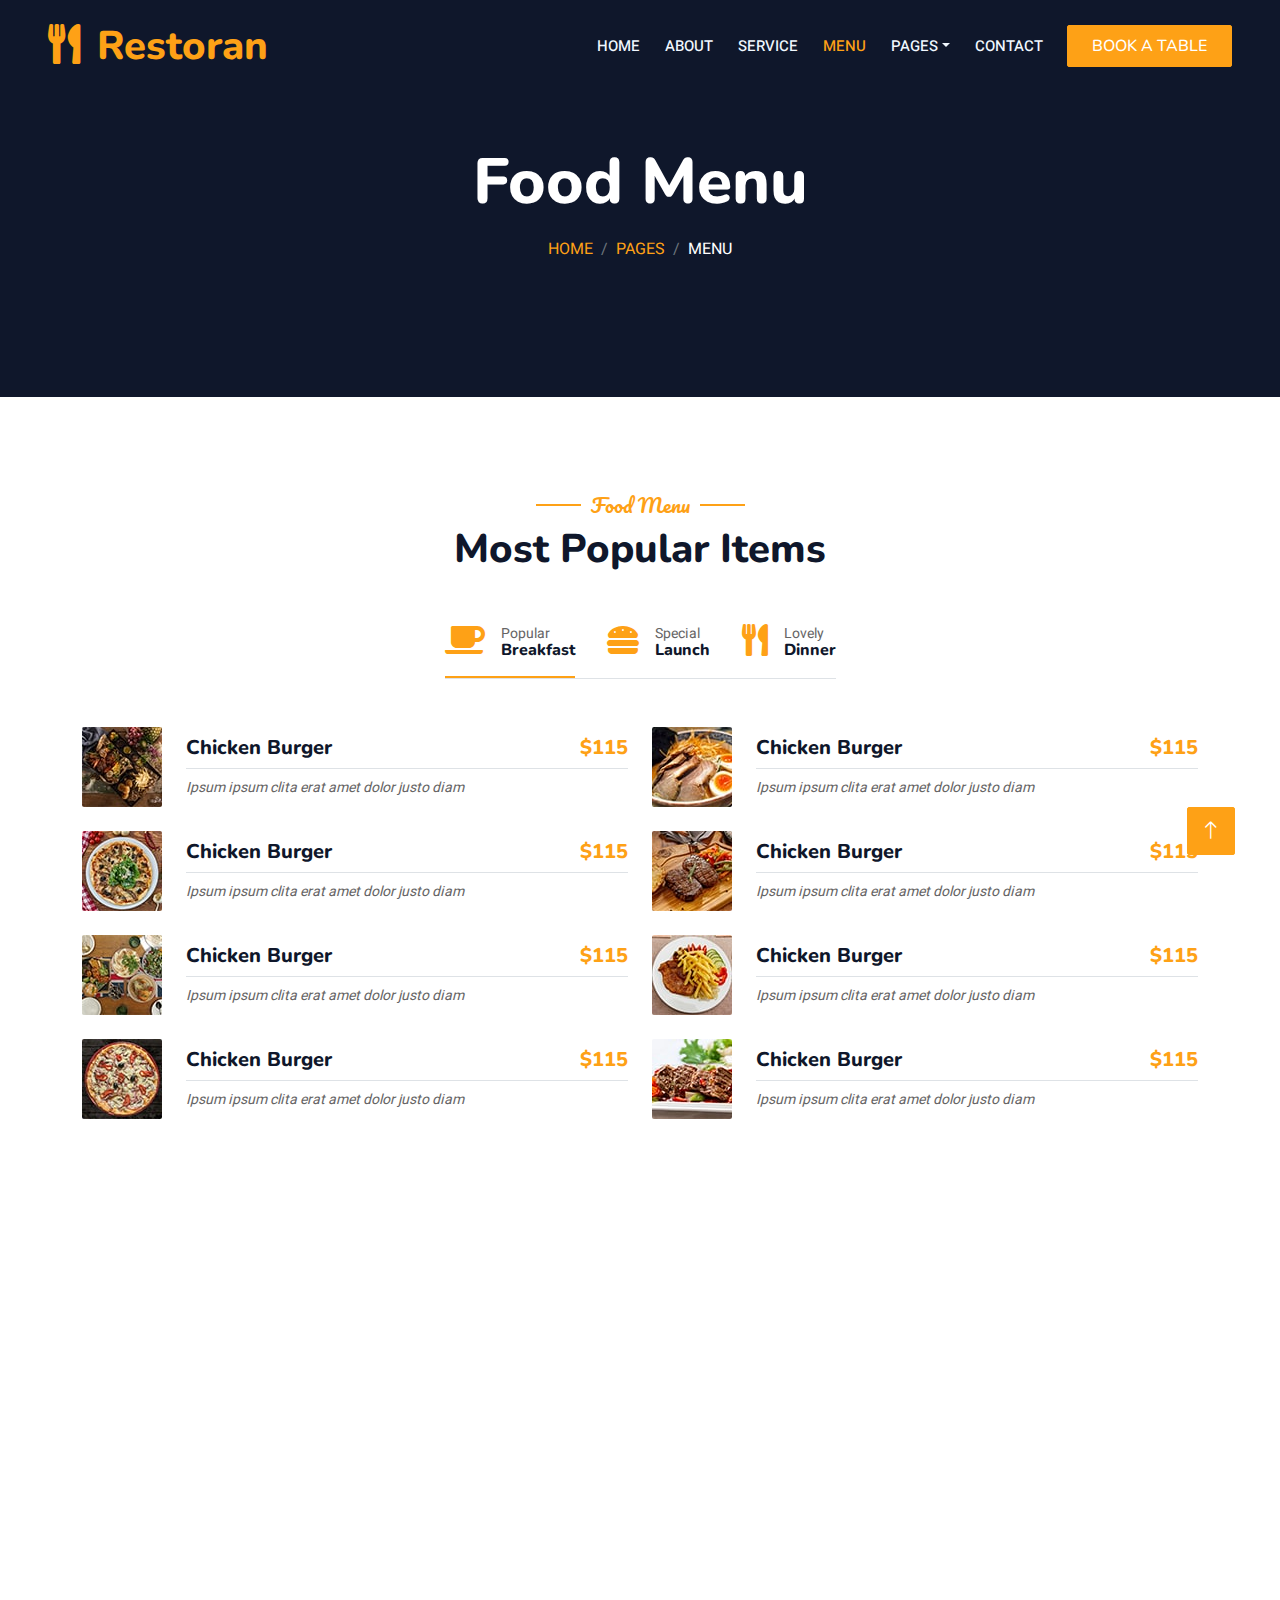
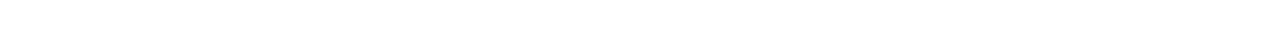
<file: menu.html>
<!DOCTYPE html>
<html lang="en">

<head>
    <meta charset="utf-8">
    <title>Restoran - Kelas Memasak</title>
    <meta content="width=device-width, initial-scale=1.0" name="viewport">
    <meta content="" name="keywords">
    <meta content="" name="description">

    <!-- Favicon -->
    <link href="img/favicon.ico" rel="icon">

    <!-- Google Web Fonts -->
    <link rel="preconnect" href="https://fonts.googleapis.com">
    <link rel="preconnect" href="https://fonts.gstatic.com" crossorigin>
    <link href="https://fonts.googleapis.com/css2?family=Heebo:wght@400;500;600&family=Nunito:wght@600;700;800&family=Pacifico&display=swap" rel="stylesheet">

    <!-- Icon Font Stylesheet -->
    <link href="https://cdnjs.cloudflare.com/ajax/libs/font-awesome/5.10.0/css/all.min.css" rel="stylesheet">
    <link href="https://cdn.jsdelivr.net/npm/bootstrap-icons@1.4.1/font/bootstrap-icons.css" rel="stylesheet">

    <!-- Libraries Stylesheet -->
    <link href="lib/animate/animate.min.css" rel="stylesheet">
    <link href="lib/owlcarousel/assets/owl.carousel.min.css" rel="stylesheet">
    <link href="lib/tempusdominus/css/tempusdominus-bootstrap-4.min.css" rel="stylesheet" />

    <!-- Customized Bootstrap Stylesheet -->
    <link href="css/bootstrap.min.css" rel="stylesheet">

    <!-- Template Stylesheet -->
    <link href="css/style.css" rel="stylesheet">
</head>

<body>
    <div class="container-xxl bg-white p-0">
        <!-- Spinner Start -->
        <div id="spinner" class="show bg-white position-fixed translate-middle w-100 vh-100 top-50 start-50 d-flex align-items-center justify-content-center">
            <div class="spinner-border text-primary" style="width: 3rem; height: 3rem;" role="status">
                <span class="sr-only">Loading...</span>
            </div>
        </div>
        <!-- Spinner End -->


        <!-- Navbar & Hero Start -->
        <div class="container-xxl position-relative p-0">
            <nav class="navbar navbar-expand-lg navbar-dark bg-dark px-4 px-lg-5 py-3 py-lg-0">
                <a href="" class="navbar-brand p-0">
                    <h1 class="text-primary m-0"><i class="fa fa-utensils me-3"></i>Restoran</h1>
                    <!-- <img src="img/logo.png" alt="Logo"> -->
                </a>
                <button class="navbar-toggler" type="button" data-bs-toggle="collapse" data-bs-target="#navbarCollapse">
                    <span class="fa fa-bars"></span>
                </button>
                <div class="collapse navbar-collapse" id="navbarCollapse">
                    <div class="navbar-nav ms-auto py-0 pe-4">
                        <a href="index.html" class="nav-item nav-link">Home</a>
                        <a href="about.html" class="nav-item nav-link">About</a>
                        <a href="service.html" class="nav-item nav-link">Service</a>
                        <a href="menu.html" class="nav-item nav-link active">Menu</a>
                        <div class="nav-item dropdown">
                            <a href="#" class="nav-link dropdown-toggle" data-bs-toggle="dropdown">Pages</a>
                            <div class="dropdown-menu m-0">
                                <a href="booking.html" class="dropdown-item">Booking</a>
                                <a href="team.html" class="dropdown-item">Our Team</a>
                                <a href="testimonial.html" class="dropdown-item">Testimonial</a>
                            </div>
                        </div>
                        <a href="contact.html" class="nav-item nav-link">Contact</a>
                    </div>
                    <a href="" class="btn btn-primary py-2 px-4">Book A Table</a>
                </div>
            </nav>

            <div class="container-xxl py-5 bg-dark hero-header mb-5">
                <div class="container text-center my-5 pt-5 pb-4">
                    <h1 class="display-3 text-white mb-3 animated slideInDown">Food Menu</h1>
                    <nav aria-label="breadcrumb">
                        <ol class="breadcrumb justify-content-center text-uppercase">
                            <li class="breadcrumb-item"><a href="#">Home</a></li>
                            <li class="breadcrumb-item"><a href="#">Pages</a></li>
                            <li class="breadcrumb-item text-white active" aria-current="page">Menu</li>
                        </ol>
                    </nav>
                </div>
            </div>
        </div>
        <!-- Navbar & Hero End -->


        <!-- Menu Start -->
        <div class="container-xxl py-5">
            <div class="container">
                <div class="text-center wow fadeInUp" data-wow-delay="0.1s">
                    <h5 class="section-title ff-secondary text-center text-primary fw-normal">Food Menu</h5>
                    <h1 class="mb-5">Most Popular Items</h1>
                </div>
                <div class="tab-class text-center wow fadeInUp" data-wow-delay="0.1s">
                    <ul class="nav nav-pills d-inline-flex justify-content-center border-bottom mb-5">
                        <li class="nav-item">
                            <a class="d-flex align-items-center text-start mx-3 ms-0 pb-3 active" data-bs-toggle="pill" href="#tab-1">
                                <i class="fa fa-coffee fa-2x text-primary"></i>
                                <div class="ps-3">
                                    <small class="text-body">Popular</small>
                                    <h6 class="mt-n1 mb-0">Breakfast</h6>
                                </div>
                            </a>
                        </li>
                        <li class="nav-item">
                            <a class="d-flex align-items-center text-start mx-3 pb-3" data-bs-toggle="pill" href="#tab-2">
                                <i class="fa fa-hamburger fa-2x text-primary"></i>
                                <div class="ps-3">
                                    <small class="text-body">Special</small>
                                    <h6 class="mt-n1 mb-0">Launch</h6>
                                </div>
                            </a>
                        </li>
                        <li class="nav-item">
                            <a class="d-flex align-items-center text-start mx-3 me-0 pb-3" data-bs-toggle="pill" href="#tab-3">
                                <i class="fa fa-utensils fa-2x text-primary"></i>
                                <div class="ps-3">
                                    <small class="text-body">Lovely</small>
                                    <h6 class="mt-n1 mb-0">Dinner</h6>
                                </div>
                            </a>
                        </li>
                    </ul>
                    <div class="tab-content">
                        <div id="tab-1" class="tab-pane fade show p-0 active">
                            <div class="row g-4">
                                <div class="col-lg-6">
                                    <div class="d-flex align-items-center">
                                        <img class="flex-shrink-0 img-fluid rounded" src="img/menu-1.jpg" alt="" style="width: 80px;">
                                        <div class="w-100 d-flex flex-column text-start ps-4">
                                            <h5 class="d-flex justify-content-between border-bottom pb-2">
                                                <span>Chicken Burger</span>
                                                <span class="text-primary">$115</span>
                                            </h5>
                                            <small class="fst-italic">Ipsum ipsum clita erat amet dolor justo diam</small>
                                        </div>
                                    </div>
                                </div>
                                <div class="col-lg-6">
                                    <div class="d-flex align-items-center">
                                        <img class="flex-shrink-0 img-fluid rounded" src="img/menu-2.jpg" alt="" style="width: 80px;">
                                        <div class="w-100 d-flex flex-column text-start ps-4">
                                            <h5 class="d-flex justify-content-between border-bottom pb-2">
                                                <span>Chicken Burger</span>
                                                <span class="text-primary">$115</span>
                                            </h5>
                                            <small class="fst-italic">Ipsum ipsum clita erat amet dolor justo diam</small>
                                        </div>
                                    </div>
                                </div>
                                <div class="col-lg-6">
                                    <div class="d-flex align-items-center">
                                        <img class="flex-shrink-0 img-fluid rounded" src="img/menu-3.jpg" alt="" style="width: 80px;">
                                        <div class="w-100 d-flex flex-column text-start ps-4">
                                            <h5 class="d-flex justify-content-between border-bottom pb-2">
                                                <span>Chicken Burger</span>
                                                <span class="text-primary">$115</span>
                                            </h5>
                                            <small class="fst-italic">Ipsum ipsum clita erat amet dolor justo diam</small>
                                        </div>
                                    </div>
                                </div>
                                <div class="col-lg-6">
                                    <div class="d-flex align-items-center">
                                        <img class="flex-shrink-0 img-fluid rounded" src="img/menu-4.jpg" alt="" style="width: 80px;">
                                        <div class="w-100 d-flex flex-column text-start ps-4">
                                            <h5 class="d-flex justify-content-between border-bottom pb-2">
                                                <span>Chicken Burger</span>
                                                <span class="text-primary">$115</span>
                                            </h5>
                                            <small class="fst-italic">Ipsum ipsum clita erat amet dolor justo diam</small>
                                        </div>
                                    </div>
                                </div>
                                <div class="col-lg-6">
                                    <div class="d-flex align-items-center">
                                        <img class="flex-shrink-0 img-fluid rounded" src="img/menu-5.jpg" alt="" style="width: 80px;">
                                        <div class="w-100 d-flex flex-column text-start ps-4">
                                            <h5 class="d-flex justify-content-between border-bottom pb-2">
                                                <span>Chicken Burger</span>
                                                <span class="text-primary">$115</span>
                                            </h5>
                                            <small class="fst-italic">Ipsum ipsum clita erat amet dolor justo diam</small>
                                        </div>
                                    </div>
                                </div>
                                <div class="col-lg-6">
                                    <div class="d-flex align-items-center">
                                        <img class="flex-shrink-0 img-fluid rounded" src="img/menu-6.jpg" alt="" style="width: 80px;">
                                        <div class="w-100 d-flex flex-column text-start ps-4">
                                            <h5 class="d-flex justify-content-between border-bottom pb-2">
                                                <span>Chicken Burger</span>
                                                <span class="text-primary">$115</span>
                                            </h5>
                                            <small class="fst-italic">Ipsum ipsum clita erat amet dolor justo diam</small>
                                        </div>
                                    </div>
                                </div>
                                <div class="col-lg-6">
                                    <div class="d-flex align-items-center">
                                        <img class="flex-shrink-0 img-fluid rounded" src="img/menu-7.jpg" alt="" style="width: 80px;">
                                        <div class="w-100 d-flex flex-column text-start ps-4">
                                            <h5 class="d-flex justify-content-between border-bottom pb-2">
                                                <span>Chicken Burger</span>
                                                <span class="text-primary">$115</span>
                                            </h5>
                                            <small class="fst-italic">Ipsum ipsum clita erat amet dolor justo diam</small>
                                        </div>
                                    </div>
                                </div>
                                <div class="col-lg-6">
                                    <div class="d-flex align-items-center">
                                        <img class="flex-shrink-0 img-fluid rounded" src="img/menu-8.jpg" alt="" style="width: 80px;">
                                        <div class="w-100 d-flex flex-column text-start ps-4">
                                            <h5 class="d-flex justify-content-between border-bottom pb-2">
                                                <span>Chicken Burger</span>
                                                <span class="text-primary">$115</span>
                                            </h5>
                                            <small class="fst-italic">Ipsum ipsum clita erat amet dolor justo diam</small>
                                        </div>
                                    </div>
                                </div>
                            </div>
                        </div>
                        <div id="tab-2" class="tab-pane fade show p-0">
                            <div class="row g-4">
                                <div class="col-lg-6">
                                    <div class="d-flex align-items-center">
                                        <img class="flex-shrink-0 img-fluid rounded" src="img/menu-1.jpg" alt="" style="width: 80px;">
                                        <div class="w-100 d-flex flex-column text-start ps-4">
                                            <h5 class="d-flex justify-content-between border-bottom pb-2">
                                                <span>Chicken Burger</span>
                                                <span class="text-primary">$115</span>
                                            </h5>
                                            <small class="fst-italic">Ipsum ipsum clita erat amet dolor justo diam</small>
                                        </div>
                                    </div>
                                </div>
                                <div class="col-lg-6">
                                    <div class="d-flex align-items-center">
                                        <img class="flex-shrink-0 img-fluid rounded" src="img/menu-2.jpg" alt="" style="width: 80px;">
                                        <div class="w-100 d-flex flex-column text-start ps-4">
                                            <h5 class="d-flex justify-content-between border-bottom pb-2">
                                                <span>Chicken Burger</span>
                                                <span class="text-primary">$115</span>
                                            </h5>
                                            <small class="fst-italic">Ipsum ipsum clita erat amet dolor justo diam</small>
                                        </div>
                                    </div>
                                </div>
                                <div class="col-lg-6">
                                    <div class="d-flex align-items-center">
                                        <img class="flex-shrink-0 img-fluid rounded" src="img/menu-3.jpg" alt="" style="width: 80px;">
                                        <div class="w-100 d-flex flex-column text-start ps-4">
                                            <h5 class="d-flex justify-content-between border-bottom pb-2">
                                                <span>Chicken Burger</span>
                                                <span class="text-primary">$115</span>
                                            </h5>
                                            <small class="fst-italic">Ipsum ipsum clita erat amet dolor justo diam</small>
                                        </div>
                                    </div>
                                </div>
                                <div class="col-lg-6">
                                    <div class="d-flex align-items-center">
                                        <img class="flex-shrink-0 img-fluid rounded" src="img/menu-4.jpg" alt="" style="width: 80px;">
                                        <div class="w-100 d-flex flex-column text-start ps-4">
                                            <h5 class="d-flex justify-content-between border-bottom pb-2">
                                                <span>Chicken Burger</span>
                                                <span class="text-primary">$115</span>
                                            </h5>
                                            <small class="fst-italic">Ipsum ipsum clita erat amet dolor justo diam</small>
                                        </div>
                                    </div>
                                </div>
                                <div class="col-lg-6">
                                    <div class="d-flex align-items-center">
                                        <img class="flex-shrink-0 img-fluid rounded" src="img/menu-5.jpg" alt="" style="width: 80px;">
                                        <div class="w-100 d-flex flex-column text-start ps-4">
                                            <h5 class="d-flex justify-content-between border-bottom pb-2">
                                                <span>Chicken Burger</span>
                                                <span class="text-primary">$115</span>
                                            </h5>
                                            <small class="fst-italic">Ipsum ipsum clita erat amet dolor justo diam</small>
                                        </div>
                                    </div>
                                </div>
                                <div class="col-lg-6">
                                    <div class="d-flex align-items-center">
                                        <img class="flex-shrink-0 img-fluid rounded" src="img/menu-6.jpg" alt="" style="width: 80px;">
                                        <div class="w-100 d-flex flex-column text-start ps-4">
                                            <h5 class="d-flex justify-content-between border-bottom pb-2">
                                                <span>Chicken Burger</span>
                                                <span class="text-primary">$115</span>
                                            </h5>
                                            <small class="fst-italic">Ipsum ipsum clita erat amet dolor justo diam</small>
                                        </div>
                                    </div>
                                </div>
                                <div class="col-lg-6">
                                    <div class="d-flex align-items-center">
                                        <img class="flex-shrink-0 img-fluid rounded" src="img/menu-7.jpg" alt="" style="width: 80px;">
                                        <div class="w-100 d-flex flex-column text-start ps-4">
                                            <h5 class="d-flex justify-content-between border-bottom pb-2">
                                                <span>Chicken Burger</span>
                                                <span class="text-primary">$115</span>
                                            </h5>
                                            <small class="fst-italic">Ipsum ipsum clita erat amet dolor justo diam</small>
                                        </div>
                                    </div>
                                </div>
                                <div class="col-lg-6">
                                    <div class="d-flex align-items-center">
                                        <img class="flex-shrink-0 img-fluid rounded" src="img/menu-8.jpg" alt="" style="width: 80px;">
                                        <div class="w-100 d-flex flex-column text-start ps-4">
                                            <h5 class="d-flex justify-content-between border-bottom pb-2">
                                                <span>Chicken Burger</span>
                                                <span class="text-primary">$115</span>
                                            </h5>
                                            <small class="fst-italic">Ipsum ipsum clita erat amet dolor justo diam</small>
                                        </div>
                                    </div>
                                </div>
                            </div>
                        </div>
                        <div id="tab-3" class="tab-pane fade show p-0">
                            <div class="row g-4">
                                <div class="col-lg-6">
                                    <div class="d-flex align-items-center">
                                        <img class="flex-shrink-0 img-fluid rounded" src="img/menu-1.jpg" alt="" style="width: 80px;">
                                        <div class="w-100 d-flex flex-column text-start ps-4">
                                            <h5 class="d-flex justify-content-between border-bottom pb-2">
                                                <span>Chicken Burger</span>
                                                <span class="text-primary">$115</span>
                                            </h5>
                                            <small class="fst-italic">Ipsum ipsum clita erat amet dolor justo diam</small>
                                        </div>
                                    </div>
                                </div>
                                <div class="col-lg-6">
                                    <div class="d-flex align-items-center">
                                        <img class="flex-shrink-0 img-fluid rounded" src="img/menu-2.jpg" alt="" style="width: 80px;">
                                        <div class="w-100 d-flex flex-column text-start ps-4">
                                            <h5 class="d-flex justify-content-between border-bottom pb-2">
                                                <span>Chicken Burger</span>
                                                <span class="text-primary">$115</span>
                                            </h5>
                                            <small class="fst-italic">Ipsum ipsum clita erat amet dolor justo diam</small>
                                        </div>
                                    </div>
                                </div>
                                <div class="col-lg-6">
                                    <div class="d-flex align-items-center">
                                        <img class="flex-shrink-0 img-fluid rounded" src="img/menu-3.jpg" alt="" style="width: 80px;">
                                        <div class="w-100 d-flex flex-column text-start ps-4">
                                            <h5 class="d-flex justify-content-between border-bottom pb-2">
                                                <span>Chicken Burger</span>
                                                <span class="text-primary">$115</span>
                                            </h5>
                                            <small class="fst-italic">Ipsum ipsum clita erat amet dolor justo diam</small>
                                        </div>
                                    </div>
                                </div>
                                <div class="col-lg-6">
                                    <div class="d-flex align-items-center">
                                        <img class="flex-shrink-0 img-fluid rounded" src="img/menu-4.jpg" alt="" style="width: 80px;">
                                        <div class="w-100 d-flex flex-column text-start ps-4">
                                            <h5 class="d-flex justify-content-between border-bottom pb-2">
                                                <span>Chicken Burger</span>
                                                <span class="text-primary">$115</span>
                                            </h5>
                                            <small class="fst-italic">Ipsum ipsum clita erat amet dolor justo diam</small>
                                        </div>
                                    </div>
                                </div>
                                <div class="col-lg-6">
                                    <div class="d-flex align-items-center">
                                        <img class="flex-shrink-0 img-fluid rounded" src="img/menu-5.jpg" alt="" style="width: 80px;">
                                        <div class="w-100 d-flex flex-column text-start ps-4">
                                            <h5 class="d-flex justify-content-between border-bottom pb-2">
                                                <span>Chicken Burger</span>
                                                <span class="text-primary">$115</span>
                                            </h5>
                                            <small class="fst-italic">Ipsum ipsum clita erat amet dolor justo diam</small>
                                        </div>
                                    </div>
                                </div>
                                <div class="col-lg-6">
                                    <div class="d-flex align-items-center">
                                        <img class="flex-shrink-0 img-fluid rounded" src="img/menu-6.jpg" alt="" style="width: 80px;">
                                        <div class="w-100 d-flex flex-column text-start ps-4">
                                            <h5 class="d-flex justify-content-between border-bottom pb-2">
                                                <span>Chicken Burger</span>
                                                <span class="text-primary">$115</span>
                                            </h5>
                                            <small class="fst-italic">Ipsum ipsum clita erat amet dolor justo diam</small>
                                        </div>
                                    </div>
                                </div>
                                <div class="col-lg-6">
                                    <div class="d-flex align-items-center">
                                        <img class="flex-shrink-0 img-fluid rounded" src="img/menu-7.jpg" alt="" style="width: 80px;">
                                        <div class="w-100 d-flex flex-column text-start ps-4">
                                            <h5 class="d-flex justify-content-between border-bottom pb-2">
                                                <span>Chicken Burger</span>
                                                <span class="text-primary">$115</span>
                                            </h5>
                                            <small class="fst-italic">Ipsum ipsum clita erat amet dolor justo diam</small>
                                        </div>
                                    </div>
                                </div>
                                <div class="col-lg-6">
                                    <div class="d-flex align-items-center">
                                        <img class="flex-shrink-0 img-fluid rounded" src="img/menu-8.jpg" alt="" style="width: 80px;">
                                        <div class="w-100 d-flex flex-column text-start ps-4">
                                            <h5 class="d-flex justify-content-between border-bottom pb-2">
                                                <span>Chicken Burger</span>
                                                <span class="text-primary">$115</span>
                                            </h5>
                                            <small class="fst-italic">Ipsum ipsum clita erat amet dolor justo diam</small>
                                        </div>
                                    </div>
                                </div>
                            </div>
                        </div>
                    </div>
                </div>
            </div>
        </div>
        <!-- Menu End -->
        

        <!-- Footer Start -->
        <div class="container-fluid bg-dark text-light footer pt-5 mt-5 wow fadeIn" data-wow-delay="0.1s">
            <div class="container py-5">
                <div class="row g-5">
                    <div class="col-lg-3 col-md-6">
                        <h4 class="section-title ff-secondary text-start text-primary fw-normal mb-4">Company</h4>
                        <a class="btn btn-link" href="">About Us</a>
                        <a class="btn btn-link" href="">Contact Us</a>
                        <a class="btn btn-link" href="">Reservation</a>
                        <a class="btn btn-link" href="">Privacy Policy</a>
                        <a class="btn btn-link" href="">Terms & Condition</a>
                    </div>
                    <div class="col-lg-3 col-md-6">
                        <h4 class="section-title ff-secondary text-start text-primary fw-normal mb-4">Contact</h4>
                        <p class="mb-2"><i class="fa fa-map-marker-alt me-3"></i>123 Street, New York, USA</p>
                        <p class="mb-2"><i class="fa fa-phone-alt me-3"></i>+012 345 67890</p>
                        <p class="mb-2"><i class="fa fa-envelope me-3"></i>info@example.com</p>
                        <div class="d-flex pt-2">
                            <a class="btn btn-outline-light btn-social" href=""><i class="fab fa-twitter"></i></a>
                            <a class="btn btn-outline-light btn-social" href=""><i class="fab fa-facebook-f"></i></a>
                            <a class="btn btn-outline-light btn-social" href=""><i class="fab fa-youtube"></i></a>
                            <a class="btn btn-outline-light btn-social" href=""><i class="fab fa-linkedin-in"></i></a>
                        </div>
                    </div>
                    <div class="col-lg-3 col-md-6">
                        <h4 class="section-title ff-secondary text-start text-primary fw-normal mb-4">Opening</h4>
                        <h5 class="text-light fw-normal">Monday - Saturday</h5>
                        <p>09AM - 09PM</p>
                        <h5 class="text-light fw-normal">Sunday</h5>
                        <p>10AM - 08PM</p>
                    </div>
                    <div class="col-lg-3 col-md-6">
                        <h4 class="section-title ff-secondary text-start text-primary fw-normal mb-4">Newsletter</h4>
                        <p>Dolor amet sit justo amet elitr clita ipsum elitr est.</p>
                        <div class="position-relative mx-auto" style="max-width: 400px;">
                            <input class="form-control border-primary w-100 py-3 ps-4 pe-5" type="text" placeholder="Your email">
                            <button type="button" class="btn btn-primary py-2 position-absolute top-0 end-0 mt-2 me-2">SignUp</button>
                        </div>
                    </div>
                </div>
            </div>
            <div class="container">
                <div class="copyright">
                    <div class="row">
                        <div class="col-md-6 text-center text-md-start mb-3 mb-md-0">
                            &copy; copyright <a class="border-bottom" href="#">Dinasty Bagian Sosmed</a>, Kelas chef 
                        </div>
                        <div class="col-md-6 text-center text-md-end">
                            <div class="footer-menu">
                                <a href="">Home</a>
                                <a href="">Cookies</a>
                                <a href="">Help</a>
                                <a href="">FQAs</a>
                            </div>
                        </div>
                    </div>
                </div>
            </div>
        </div>
        <!-- Footer End -->


        <!-- Back to Top -->
        <a href="#" class="btn btn-lg btn-primary btn-lg-square back-to-top"><i class="bi bi-arrow-up"></i></a>
    </div>

    <!-- JavaScript Libraries -->
    <script src="https://code.jquery.com/jquery-3.4.1.min.js"></script>
    <script src="https://cdn.jsdelivr.net/npm/bootstrap@5.0.0/dist/js/bootstrap.bundle.min.js"></script>
    <script src="lib/wow/wow.min.js"></script>
    <script src="lib/easing/easing.min.js"></script>
    <script src="lib/waypoints/waypoints.min.js"></script>
    <script src="lib/counterup/counterup.min.js"></script>
    <script src="lib/owlcarousel/owl.carousel.min.js"></script>
    <script src="lib/tempusdominus/js/moment.min.js"></script>
    <script src="lib/tempusdominus/js/moment-timezone.min.js"></script>
    <script src="lib/tempusdominus/js/tempusdominus-bootstrap-4.min.js"></script>

    <!-- Template Javascript -->
    <script src="js/main.js"></script>
</body>

</html>
</file>
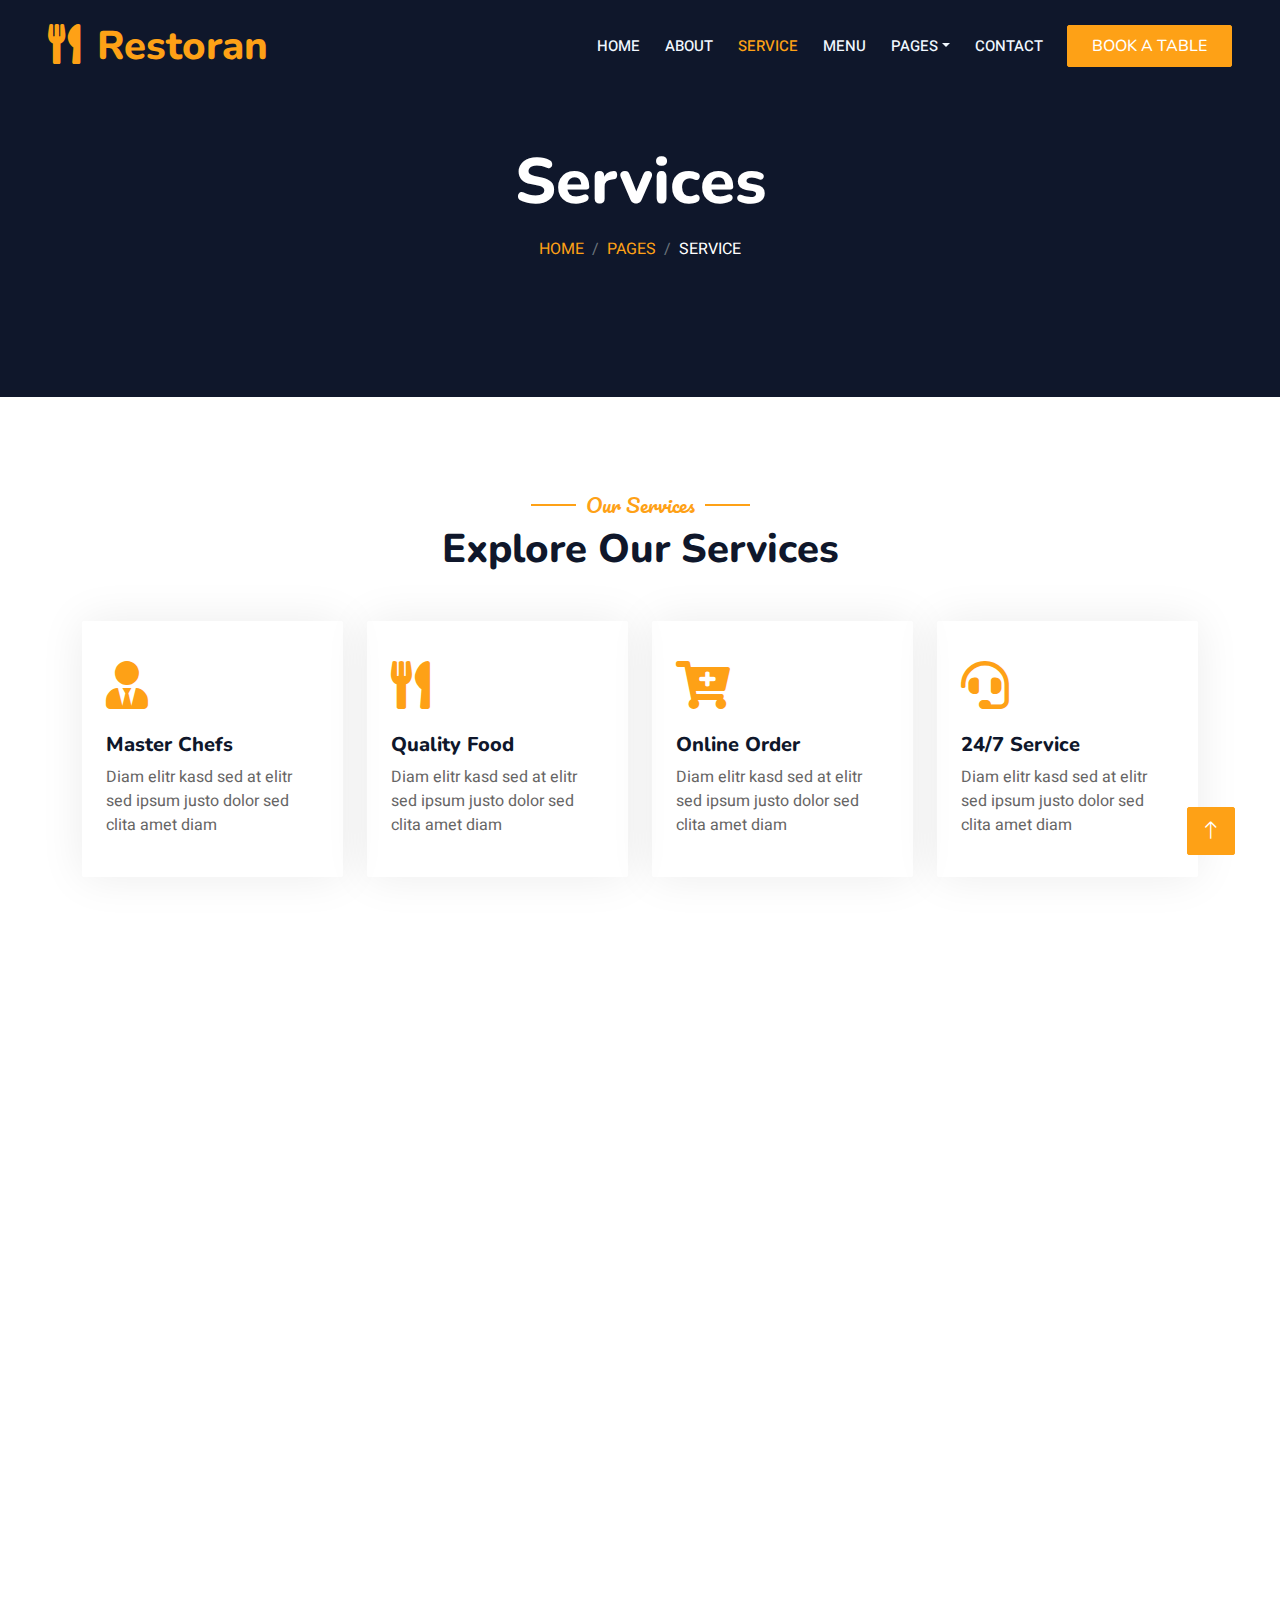
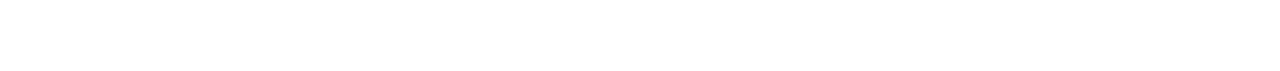
<file: service.html>
<!DOCTYPE html>
<html lang="en">

<head>
    <meta charset="utf-8">
    <title>Restoran - Kelas Memasak</title>
    <meta content="width=device-width, initial-scale=1.0" name="viewport">
    <meta content="" name="keywords">
    <meta content="" name="description">

    <!-- Favicon -->
    <link href="img/favicon.ico" rel="icon">

    <!-- Google Web Fonts -->
    <link rel="preconnect" href="https://fonts.googleapis.com">
    <link rel="preconnect" href="https://fonts.gstatic.com" crossorigin>
    <link href="https://fonts.googleapis.com/css2?family=Heebo:wght@400;500;600&family=Nunito:wght@600;700;800&family=Pacifico&display=swap" rel="stylesheet">

    <!-- Icon Font Stylesheet -->
    <link href="https://cdnjs.cloudflare.com/ajax/libs/font-awesome/5.10.0/css/all.min.css" rel="stylesheet">
    <link href="https://cdn.jsdelivr.net/npm/bootstrap-icons@1.4.1/font/bootstrap-icons.css" rel="stylesheet">

    <!-- Libraries Stylesheet -->
    <link href="lib/animate/animate.min.css" rel="stylesheet">
    <link href="lib/owlcarousel/assets/owl.carousel.min.css" rel="stylesheet">
    <link href="lib/tempusdominus/css/tempusdominus-bootstrap-4.min.css" rel="stylesheet" />

    <!-- Customized Bootstrap Stylesheet -->
    <link href="css/bootstrap.min.css" rel="stylesheet">

    <!-- Template Stylesheet -->
    <link href="css/style.css" rel="stylesheet">
</head>

<body>
    <div class="container-xxl bg-white p-0">
        <!-- Spinner Start -->
        <div id="spinner" class="show bg-white position-fixed translate-middle w-100 vh-100 top-50 start-50 d-flex align-items-center justify-content-center">
            <div class="spinner-border text-primary" style="width: 3rem; height: 3rem;" role="status">
                <span class="sr-only">Loading...</span>
            </div>
        </div>
        <!-- Spinner End -->


        <!-- Navbar & Hero Start -->
        <div class="container-xxl position-relative p-0">
            <nav class="navbar navbar-expand-lg navbar-dark bg-dark px-4 px-lg-5 py-3 py-lg-0">
                <a href="" class="navbar-brand p-0">
                    <h1 class="text-primary m-0"><i class="fa fa-utensils me-3"></i>Restoran</h1>
                    <!-- <img src="img/logo.png" alt="Logo"> -->
                </a>
                <button class="navbar-toggler" type="button" data-bs-toggle="collapse" data-bs-target="#navbarCollapse">
                    <span class="fa fa-bars"></span>
                </button>
                <div class="collapse navbar-collapse" id="navbarCollapse">
                    <div class="navbar-nav ms-auto py-0 pe-4">
                        <a href="index.html" class="nav-item nav-link">Home</a>
                        <a href="about.html" class="nav-item nav-link">About</a>
                        <a href="service.html" class="nav-item nav-link active">Service</a>
                        <a href="menu.html" class="nav-item nav-link">Menu</a>
                        <div class="nav-item dropdown">
                            <a href="#" class="nav-link dropdown-toggle" data-bs-toggle="dropdown">Pages</a>
                            <div class="dropdown-menu m-0">
                                <a href="booking.html" class="dropdown-item">Booking</a>
                                <a href="team.html" class="dropdown-item">Our Team</a>
                                <a href="testimonial.html" class="dropdown-item">Testimonial</a>
                            </div>
                        </div>
                        <a href="contact.html" class="nav-item nav-link">Contact</a>
                    </div>
                    <a href="" class="btn btn-primary py-2 px-4">Book A Table</a>
                </div>
            </nav>

            <div class="container-xxl py-5 bg-dark hero-header mb-5">
                <div class="container text-center my-5 pt-5 pb-4">
                    <h1 class="display-3 text-white mb-3 animated slideInDown">Services</h1>
                    <nav aria-label="breadcrumb">
                        <ol class="breadcrumb justify-content-center text-uppercase">
                            <li class="breadcrumb-item"><a href="#">Home</a></li>
                            <li class="breadcrumb-item"><a href="#">Pages</a></li>
                            <li class="breadcrumb-item text-white active" aria-current="page">Service</li>
                        </ol>
                    </nav>
                </div>
            </div>
        </div>
        <!-- Navbar & Hero End -->


        <!-- Service Start -->
        <div class="container-xxl py-5">
            <div class="container">
                <div class="text-center wow fadeInUp" data-wow-delay="0.1s">
                    <h5 class="section-title ff-secondary text-center text-primary fw-normal">Our Services</h5>
                    <h1 class="mb-5">Explore Our Services</h1>
                </div>
                <div class="row g-4">
                    <div class="col-lg-3 col-sm-6 wow fadeInUp" data-wow-delay="0.1s">
                        <div class="service-item rounded pt-3">
                            <div class="p-4">
                                <i class="fa fa-3x fa-user-tie text-primary mb-4"></i>
                                <h5>Master Chefs</h5>
                                <p>Diam elitr kasd sed at elitr sed ipsum justo dolor sed clita amet diam</p>
                            </div>
                        </div>
                    </div>
                    <div class="col-lg-3 col-sm-6 wow fadeInUp" data-wow-delay="0.3s">
                        <div class="service-item rounded pt-3">
                            <div class="p-4">
                                <i class="fa fa-3x fa-utensils text-primary mb-4"></i>
                                <h5>Quality Food</h5>
                                <p>Diam elitr kasd sed at elitr sed ipsum justo dolor sed clita amet diam</p>
                            </div>
                        </div>
                    </div>
                    <div class="col-lg-3 col-sm-6 wow fadeInUp" data-wow-delay="0.5s">
                        <div class="service-item rounded pt-3">
                            <div class="p-4">
                                <i class="fa fa-3x fa-cart-plus text-primary mb-4"></i>
                                <h5>Online Order</h5>
                                <p>Diam elitr kasd sed at elitr sed ipsum justo dolor sed clita amet diam</p>
                            </div>
                        </div>
                    </div>
                    <div class="col-lg-3 col-sm-6 wow fadeInUp" data-wow-delay="0.7s">
                        <div class="service-item rounded pt-3">
                            <div class="p-4">
                                <i class="fa fa-3x fa-headset text-primary mb-4"></i>
                                <h5>24/7 Service</h5>
                                <p>Diam elitr kasd sed at elitr sed ipsum justo dolor sed clita amet diam</p>
                            </div>
                        </div>
                    </div>
                    <div class="col-lg-3 col-sm-6 wow fadeInUp" data-wow-delay="0.1s">
                        <div class="service-item rounded pt-3">
                            <div class="p-4">
                                <i class="fa fa-3x fa-user-tie text-primary mb-4"></i>
                                <h5>Master Chefs</h5>
                                <p>Diam elitr kasd sed at elitr sed ipsum justo dolor sed clita amet diam</p>
                            </div>
                        </div>
                    </div>
                    <div class="col-lg-3 col-sm-6 wow fadeInUp" data-wow-delay="0.3s">
                        <div class="service-item rounded pt-3">
                            <div class="p-4">
                                <i class="fa fa-3x fa-utensils text-primary mb-4"></i>
                                <h5>Quality Food</h5>
                                <p>Diam elitr kasd sed at elitr sed ipsum justo dolor sed clita amet diam</p>
                            </div>
                        </div>
                    </div>
                    <div class="col-lg-3 col-sm-6 wow fadeInUp" data-wow-delay="0.5s">
                        <div class="service-item rounded pt-3">
                            <div class="p-4">
                                <i class="fa fa-3x fa-cart-plus text-primary mb-4"></i>
                                <h5>Online Order</h5>
                                <p>Diam elitr kasd sed at elitr sed ipsum justo dolor sed clita amet diam</p>
                            </div>
                        </div>
                    </div>
                    <div class="col-lg-3 col-sm-6 wow fadeInUp" data-wow-delay="0.7s">
                        <div class="service-item rounded pt-3">
                            <div class="p-4">
                                <i class="fa fa-3x fa-headset text-primary mb-4"></i>
                                <h5>24/7 Service</h5>
                                <p>Diam elitr kasd sed at elitr sed ipsum justo dolor sed clita amet diam</p>
                            </div>
                        </div>
                    </div>
                </div>
            </div>
        </div>
        <!-- Service End -->
        

        <!-- Footer Start -->
        <div class="container-fluid bg-dark text-light footer pt-5 mt-5 wow fadeIn" data-wow-delay="0.1s">
            <div class="container py-5">
                <div class="row g-5">
                    <div class="col-lg-3 col-md-6">
                        <h4 class="section-title ff-secondary text-start text-primary fw-normal mb-4">Company</h4>
                        <a class="btn btn-link" href="">About Us</a>
                        <a class="btn btn-link" href="">Contact Us</a>
                        <a class="btn btn-link" href="">Reservation</a>
                        <a class="btn btn-link" href="">Privacy Policy</a>
                        <a class="btn btn-link" href="">Terms & Condition</a>
                    </div>
                    <div class="col-lg-3 col-md-6">
                        <h4 class="section-title ff-secondary text-start text-primary fw-normal mb-4">Contact</h4>
                        <p class="mb-2"><i class="fa fa-map-marker-alt me-3"></i>123 Street, New York, USA</p>
                        <p class="mb-2"><i class="fa fa-phone-alt me-3"></i>+012 345 67890</p>
                        <p class="mb-2"><i class="fa fa-envelope me-3"></i>info@example.com</p>
                        <div class="d-flex pt-2">
                            <a class="btn btn-outline-light btn-social" href=""><i class="fab fa-twitter"></i></a>
                            <a class="btn btn-outline-light btn-social" href=""><i class="fab fa-facebook-f"></i></a>
                            <a class="btn btn-outline-light btn-social" href=""><i class="fab fa-youtube"></i></a>
                            <a class="btn btn-outline-light btn-social" href=""><i class="fab fa-linkedin-in"></i></a>
                        </div>
                    </div>
                    <div class="col-lg-3 col-md-6">
                        <h4 class="section-title ff-secondary text-start text-primary fw-normal mb-4">Opening</h4>
                        <h5 class="text-light fw-normal">Monday - Saturday</h5>
                        <p>09AM - 09PM</p>
                        <h5 class="text-light fw-normal">Sunday</h5>
                        <p>10AM - 08PM</p>
                    </div>
                    <div class="col-lg-3 col-md-6">
                        <h4 class="section-title ff-secondary text-start text-primary fw-normal mb-4">Newsletter</h4>
                        <p>Dolor amet sit justo amet elitr clita ipsum elitr est.</p>
                        <div class="position-relative mx-auto" style="max-width: 400px;">
                            <input class="form-control border-primary w-100 py-3 ps-4 pe-5" type="text" placeholder="Your email">
                            <button type="button" class="btn btn-primary py-2 position-absolute top-0 end-0 mt-2 me-2">SignUp</button>
                        </div>
                    </div>
                </div>
            </div>
            <div class="container">
                <div class="copyright">
                    <div class="row">
                        <div class="col-md-6 text-center text-md-start mb-3 mb-md-0">
                            &copy; copyright <a class="border-bottom" href="#">Dinasty Bagian Sosmed</a>, Kelas chef 
                        </div>
                        <div class="col-md-6 text-center text-md-end">
                            <div class="footer-menu">
                                <a href="">Home</a>
                                <a href="">Cookies</a>
                                <a href="">Help</a>
                                <a href="">FQAs</a>
                            </div>
                        </div>
                    </div>
                </div>
            </div>
        </div>
        <!-- Footer End -->


        <!-- Back to Top -->
        <a href="#" class="btn btn-lg btn-primary btn-lg-square back-to-top"><i class="bi bi-arrow-up"></i></a>
    </div>

    <!-- JavaScript Libraries -->
    <script src="https://code.jquery.com/jquery-3.4.1.min.js"></script>
    <script src="https://cdn.jsdelivr.net/npm/bootstrap@5.0.0/dist/js/bootstrap.bundle.min.js"></script>
    <script src="lib/wow/wow.min.js"></script>
    <script src="lib/easing/easing.min.js"></script>
    <script src="lib/waypoints/waypoints.min.js"></script>
    <script src="lib/counterup/counterup.min.js"></script>
    <script src="lib/owlcarousel/owl.carousel.min.js"></script>
    <script src="lib/tempusdominus/js/moment.min.js"></script>
    <script src="lib/tempusdominus/js/moment-timezone.min.js"></script>
    <script src="lib/tempusdominus/js/tempusdominus-bootstrap-4.min.js"></script>

    <!-- Template Javascript -->
    <script src="js/main.js"></script>
</body>

</html>
</file>
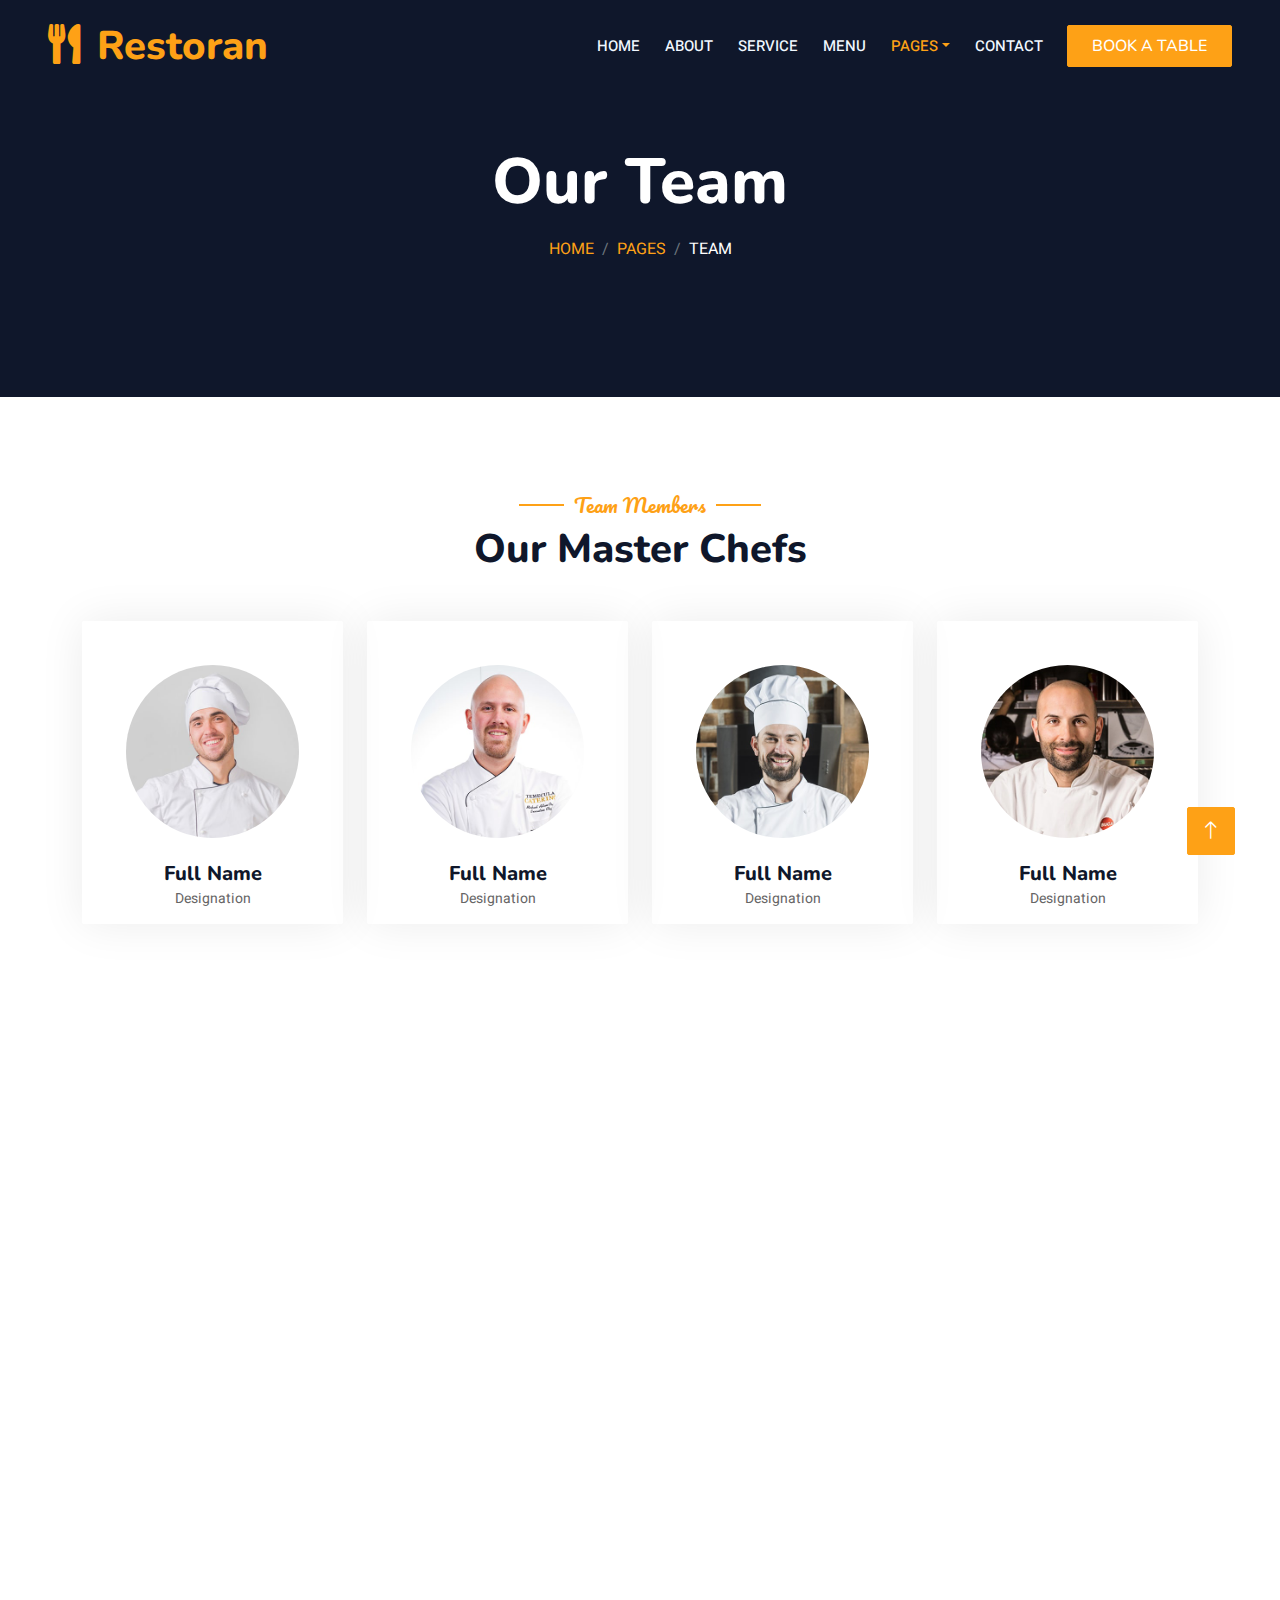
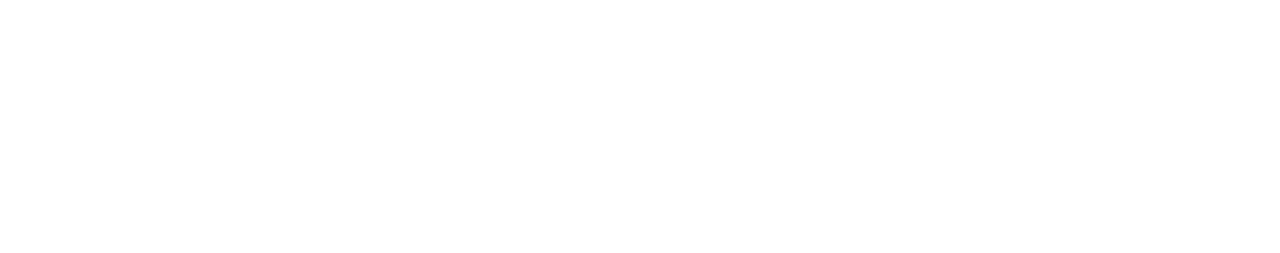
<file: team.html>
<!DOCTYPE html>
<html lang="en">

<head>
    <meta charset="utf-8">
    <title>Restoran - Kelas Memasak</title>
    <meta content="width=device-width, initial-scale=1.0" name="viewport">
    <meta content="" name="keywords">
    <meta content="" name="description">

    <!-- Favicon -->
    <link href="img/favicon.ico" rel="icon">

    <!-- Google Web Fonts -->
    <link rel="preconnect" href="https://fonts.googleapis.com">
    <link rel="preconnect" href="https://fonts.gstatic.com" crossorigin>
    <link href="https://fonts.googleapis.com/css2?family=Heebo:wght@400;500;600&family=Nunito:wght@600;700;800&family=Pacifico&display=swap" rel="stylesheet">

    <!-- Icon Font Stylesheet -->
    <link href="https://cdnjs.cloudflare.com/ajax/libs/font-awesome/5.10.0/css/all.min.css" rel="stylesheet">
    <link href="https://cdn.jsdelivr.net/npm/bootstrap-icons@1.4.1/font/bootstrap-icons.css" rel="stylesheet">

    <!-- Libraries Stylesheet -->
    <link href="lib/animate/animate.min.css" rel="stylesheet">
    <link href="lib/owlcarousel/assets/owl.carousel.min.css" rel="stylesheet">
    <link href="lib/tempusdominus/css/tempusdominus-bootstrap-4.min.css" rel="stylesheet" />

    <!-- Customized Bootstrap Stylesheet -->
    <link href="css/bootstrap.min.css" rel="stylesheet">

    <!-- Template Stylesheet -->
    <link href="css/style.css" rel="stylesheet">
</head>

<body>
    <div class="container-xxl bg-white p-0">
        <!-- Spinner Start -->
        <div id="spinner" class="show bg-white position-fixed translate-middle w-100 vh-100 top-50 start-50 d-flex align-items-center justify-content-center">
            <div class="spinner-border text-primary" style="width: 3rem; height: 3rem;" role="status">
                <span class="sr-only">Loading...</span>
            </div>
        </div>
        <!-- Spinner End -->


        <!-- Navbar & Hero Start -->
        <div class="container-xxl position-relative p-0">
            <nav class="navbar navbar-expand-lg navbar-dark bg-dark px-4 px-lg-5 py-3 py-lg-0">
                <a href="" class="navbar-brand p-0">
                    <h1 class="text-primary m-0"><i class="fa fa-utensils me-3"></i>Restoran</h1>
                    <!-- <img src="img/logo.png" alt="Logo"> -->
                </a>
                <button class="navbar-toggler" type="button" data-bs-toggle="collapse" data-bs-target="#navbarCollapse">
                    <span class="fa fa-bars"></span>
                </button>
                <div class="collapse navbar-collapse" id="navbarCollapse">
                    <div class="navbar-nav ms-auto py-0 pe-4">
                        <a href="index.html" class="nav-item nav-link">Home</a>
                        <a href="about.html" class="nav-item nav-link">About</a>
                        <a href="service.html" class="nav-item nav-link">Service</a>
                        <a href="menu.html" class="nav-item nav-link">Menu</a>
                        <div class="nav-item dropdown">
                            <a href="#" class="nav-link dropdown-toggle active" data-bs-toggle="dropdown">Pages</a>
                            <div class="dropdown-menu m-0">
                                <a href="booking.html" class="dropdown-item">Booking</a>
                                <a href="team.html" class="dropdown-item active">Our Team</a>
                                <a href="testimonial.html" class="dropdown-item">Testimonial</a>
                            </div>
                        </div>
                        <a href="contact.html" class="nav-item nav-link">Contact</a>
                    </div>
                    <a href="" class="btn btn-primary py-2 px-4">Book A Table</a>
                </div>
            </nav>

            <div class="container-xxl py-5 bg-dark hero-header mb-5">
                <div class="container text-center my-5 pt-5 pb-4">
                    <h1 class="display-3 text-white mb-3 animated slideInDown">Our Team</h1>
                    <nav aria-label="breadcrumb">
                        <ol class="breadcrumb justify-content-center text-uppercase">
                            <li class="breadcrumb-item"><a href="#">Home</a></li>
                            <li class="breadcrumb-item"><a href="#">Pages</a></li>
                            <li class="breadcrumb-item text-white active" aria-current="page">Team</li>
                        </ol>
                    </nav>
                </div>
            </div>
        </div>
        <!-- Navbar & Hero End -->


        <!-- Team Start -->
        <div class="container-xxl pt-5 pb-3">
            <div class="container">
                <div class="text-center wow fadeInUp" data-wow-delay="0.1s">
                    <h5 class="section-title ff-secondary text-center text-primary fw-normal">Team Members</h5>
                    <h1 class="mb-5">Our Master Chefs</h1>
                </div>
                <div class="row g-4">
                    <div class="col-lg-3 col-md-6 wow fadeInUp" data-wow-delay="0.1s">
                        <div class="team-item text-center rounded overflow-hidden">
                            <div class="rounded-circle overflow-hidden m-4">
                                <img class="img-fluid" src="img/team-1.jpg" alt="">
                            </div>
                            <h5 class="mb-0">Full Name</h5>
                            <small>Designation</small>
                            <div class="d-flex justify-content-center mt-3">
                                <a class="btn btn-square btn-primary mx-1" href=""><i class="fab fa-facebook-f"></i></a>
                                <a class="btn btn-square btn-primary mx-1" href=""><i class="fab fa-twitter"></i></a>
                                <a class="btn btn-square btn-primary mx-1" href=""><i class="fab fa-instagram"></i></a>
                            </div>
                        </div>
                    </div>
                    <div class="col-lg-3 col-md-6 wow fadeInUp" data-wow-delay="0.3s">
                        <div class="team-item text-center rounded overflow-hidden">
                            <div class="rounded-circle overflow-hidden m-4">
                                <img class="img-fluid" src="img/team-2.jpg" alt="">
                            </div>
                            <h5 class="mb-0">Full Name</h5>
                            <small>Designation</small>
                            <div class="d-flex justify-content-center mt-3">
                                <a class="btn btn-square btn-primary mx-1" href=""><i class="fab fa-facebook-f"></i></a>
                                <a class="btn btn-square btn-primary mx-1" href=""><i class="fab fa-twitter"></i></a>
                                <a class="btn btn-square btn-primary mx-1" href=""><i class="fab fa-instagram"></i></a>
                            </div>
                        </div>
                    </div>
                    <div class="col-lg-3 col-md-6 wow fadeInUp" data-wow-delay="0.5s">
                        <div class="team-item text-center rounded overflow-hidden">
                            <div class="rounded-circle overflow-hidden m-4">
                                <img class="img-fluid" src="img/team-3.jpg" alt="">
                            </div>
                            <h5 class="mb-0">Full Name</h5>
                            <small>Designation</small>
                            <div class="d-flex justify-content-center mt-3">
                                <a class="btn btn-square btn-primary mx-1" href=""><i class="fab fa-facebook-f"></i></a>
                                <a class="btn btn-square btn-primary mx-1" href=""><i class="fab fa-twitter"></i></a>
                                <a class="btn btn-square btn-primary mx-1" href=""><i class="fab fa-instagram"></i></a>
                            </div>
                        </div>
                    </div>
                    <div class="col-lg-3 col-md-6 wow fadeInUp" data-wow-delay="0.7s">
                        <div class="team-item text-center rounded overflow-hidden">
                            <div class="rounded-circle overflow-hidden m-4">
                                <img class="img-fluid" src="img/team-4.jpg" alt="">
                            </div>
                            <h5 class="mb-0">Full Name</h5>
                            <small>Designation</small>
                            <div class="d-flex justify-content-center mt-3">
                                <a class="btn btn-square btn-primary mx-1" href=""><i class="fab fa-facebook-f"></i></a>
                                <a class="btn btn-square btn-primary mx-1" href=""><i class="fab fa-twitter"></i></a>
                                <a class="btn btn-square btn-primary mx-1" href=""><i class="fab fa-instagram"></i></a>
                            </div>
                        </div>
                    </div>
                    <div class="col-lg-3 col-md-6 wow fadeInUp" data-wow-delay="0.1s">
                        <div class="team-item text-center rounded overflow-hidden">
                            <div class="rounded-circle overflow-hidden m-4">
                                <img class="img-fluid" src="img/team-2.jpg" alt="">
                            </div>
                            <h5 class="mb-0">Full Name</h5>
                            <small>Designation</small>
                            <div class="d-flex justify-content-center mt-3">
                                <a class="btn btn-square btn-primary mx-1" href=""><i class="fab fa-facebook-f"></i></a>
                                <a class="btn btn-square btn-primary mx-1" href=""><i class="fab fa-twitter"></i></a>
                                <a class="btn btn-square btn-primary mx-1" href=""><i class="fab fa-instagram"></i></a>
                            </div>
                        </div>
                    </div>
                    <div class="col-lg-3 col-md-6 wow fadeInUp" data-wow-delay="0.3s">
                        <div class="team-item text-center rounded overflow-hidden">
                            <div class="rounded-circle overflow-hidden m-4">
                                <img class="img-fluid" src="img/team-3.jpg" alt="">
                            </div>
                            <h5 class="mb-0">Full Name</h5>
                            <small>Designation</small>
                            <div class="d-flex justify-content-center mt-3">
                                <a class="btn btn-square btn-primary mx-1" href=""><i class="fab fa-facebook-f"></i></a>
                                <a class="btn btn-square btn-primary mx-1" href=""><i class="fab fa-twitter"></i></a>
                                <a class="btn btn-square btn-primary mx-1" href=""><i class="fab fa-instagram"></i></a>
                            </div>
                        </div>
                    </div>
                    <div class="col-lg-3 col-md-6 wow fadeInUp" data-wow-delay="0.5s">
                        <div class="team-item text-center rounded overflow-hidden">
                            <div class="rounded-circle overflow-hidden m-4">
                                <img class="img-fluid" src="img/team-4.jpg" alt="">
                            </div>
                            <h5 class="mb-0">Full Name</h5>
                            <small>Designation</small>
                            <div class="d-flex justify-content-center mt-3">
                                <a class="btn btn-square btn-primary mx-1" href=""><i class="fab fa-facebook-f"></i></a>
                                <a class="btn btn-square btn-primary mx-1" href=""><i class="fab fa-twitter"></i></a>
                                <a class="btn btn-square btn-primary mx-1" href=""><i class="fab fa-instagram"></i></a>
                            </div>
                        </div>
                    </div>
                    <div class="col-lg-3 col-md-6 wow fadeInUp" data-wow-delay="0.7s">
                        <div class="team-item text-center rounded overflow-hidden">
                            <div class="rounded-circle overflow-hidden m-4">
                                <img class="img-fluid" src="img/team-1.jpg" alt="">
                            </div>
                            <h5 class="mb-0">Full Name</h5>
                            <small>Designation</small>
                            <div class="d-flex justify-content-center mt-3">
                                <a class="btn btn-square btn-primary mx-1" href=""><i class="fab fa-facebook-f"></i></a>
                                <a class="btn btn-square btn-primary mx-1" href=""><i class="fab fa-twitter"></i></a>
                                <a class="btn btn-square btn-primary mx-1" href=""><i class="fab fa-instagram"></i></a>
                            </div>
                        </div>
                    </div>
                </div>
            </div>
        </div>
        <!-- Team End -->
        

        <!-- Footer Start -->
        <div class="container-fluid bg-dark text-light footer pt-5 mt-5 wow fadeIn" data-wow-delay="0.1s">
            <div class="container py-5">
                <div class="row g-5">
                    <div class="col-lg-3 col-md-6">
                        <h4 class="section-title ff-secondary text-start text-primary fw-normal mb-4">Company</h4>
                        <a class="btn btn-link" href="">About Us</a>
                        <a class="btn btn-link" href="">Contact Us</a>
                        <a class="btn btn-link" href="">Reservation</a>
                        <a class="btn btn-link" href="">Privacy Policy</a>
                        <a class="btn btn-link" href="">Terms & Condition</a>
                    </div>
                    <div class="col-lg-3 col-md-6">
                        <h4 class="section-title ff-secondary text-start text-primary fw-normal mb-4">Contact</h4>
                        <p class="mb-2"><i class="fa fa-map-marker-alt me-3"></i>123 Street, New York, USA</p>
                        <p class="mb-2"><i class="fa fa-phone-alt me-3"></i>+012 345 67890</p>
                        <p class="mb-2"><i class="fa fa-envelope me-3"></i>info@example.com</p>
                        <div class="d-flex pt-2">
                            <a class="btn btn-outline-light btn-social" href=""><i class="fab fa-twitter"></i></a>
                            <a class="btn btn-outline-light btn-social" href=""><i class="fab fa-facebook-f"></i></a>
                            <a class="btn btn-outline-light btn-social" href=""><i class="fab fa-youtube"></i></a>
                            <a class="btn btn-outline-light btn-social" href=""><i class="fab fa-linkedin-in"></i></a>
                        </div>
                    </div>
                    <div class="col-lg-3 col-md-6">
                        <h4 class="section-title ff-secondary text-start text-primary fw-normal mb-4">Opening</h4>
                        <h5 class="text-light fw-normal">Monday - Saturday</h5>
                        <p>09AM - 09PM</p>
                        <h5 class="text-light fw-normal">Sunday</h5>
                        <p>10AM - 08PM</p>
                    </div>
                    <div class="col-lg-3 col-md-6">
                        <h4 class="section-title ff-secondary text-start text-primary fw-normal mb-4">Newsletter</h4>
                        <p>Dolor amet sit justo amet elitr clita ipsum elitr est.</p>
                        <div class="position-relative mx-auto" style="max-width: 400px;">
                            <input class="form-control border-primary w-100 py-3 ps-4 pe-5" type="text" placeholder="Your email">
                            <button type="button" class="btn btn-primary py-2 position-absolute top-0 end-0 mt-2 me-2">SignUp</button>
                        </div>
                    </div>
                </div>
            </div>
            <div class="container">
                <div class="copyright">
                    <div class="row">
                        <div class="col-md-6 text-center text-md-start mb-3 mb-md-0">
                            &copy; copyright <a class="border-bottom" href="#">Dinasty Bagian Sosmed</a>, Kelas chef 
                        </div>
                        <div class="col-md-6 text-center text-md-end">
                            <div class="footer-menu">
                                <a href="">Home</a>
                                <a href="">Cookies</a>
                                <a href="">Help</a>
                                <a href="">FQAs</a>
                            </div>
                        </div>
                    </div>
                </div>
            </div>
        </div>
        <!-- Footer End -->


        <!-- Back to Top -->
        <a href="#" class="btn btn-lg btn-primary btn-lg-square back-to-top"><i class="bi bi-arrow-up"></i></a>
    </div>

    <!-- JavaScript Libraries -->
    <script src="https://code.jquery.com/jquery-3.4.1.min.js"></script>
    <script src="https://cdn.jsdelivr.net/npm/bootstrap@5.0.0/dist/js/bootstrap.bundle.min.js"></script>
    <script src="lib/wow/wow.min.js"></script>
    <script src="lib/easing/easing.min.js"></script>
    <script src="lib/waypoints/waypoints.min.js"></script>
    <script src="lib/counterup/counterup.min.js"></script>
    <script src="lib/owlcarousel/owl.carousel.min.js"></script>
    <script src="lib/tempusdominus/js/moment.min.js"></script>
    <script src="lib/tempusdominus/js/moment-timezone.min.js"></script>
    <script src="lib/tempusdominus/js/tempusdominus-bootstrap-4.min.js"></script>

    <!-- Template Javascript -->
    <script src="js/main.js"></script>
</body>

</html>
</file>
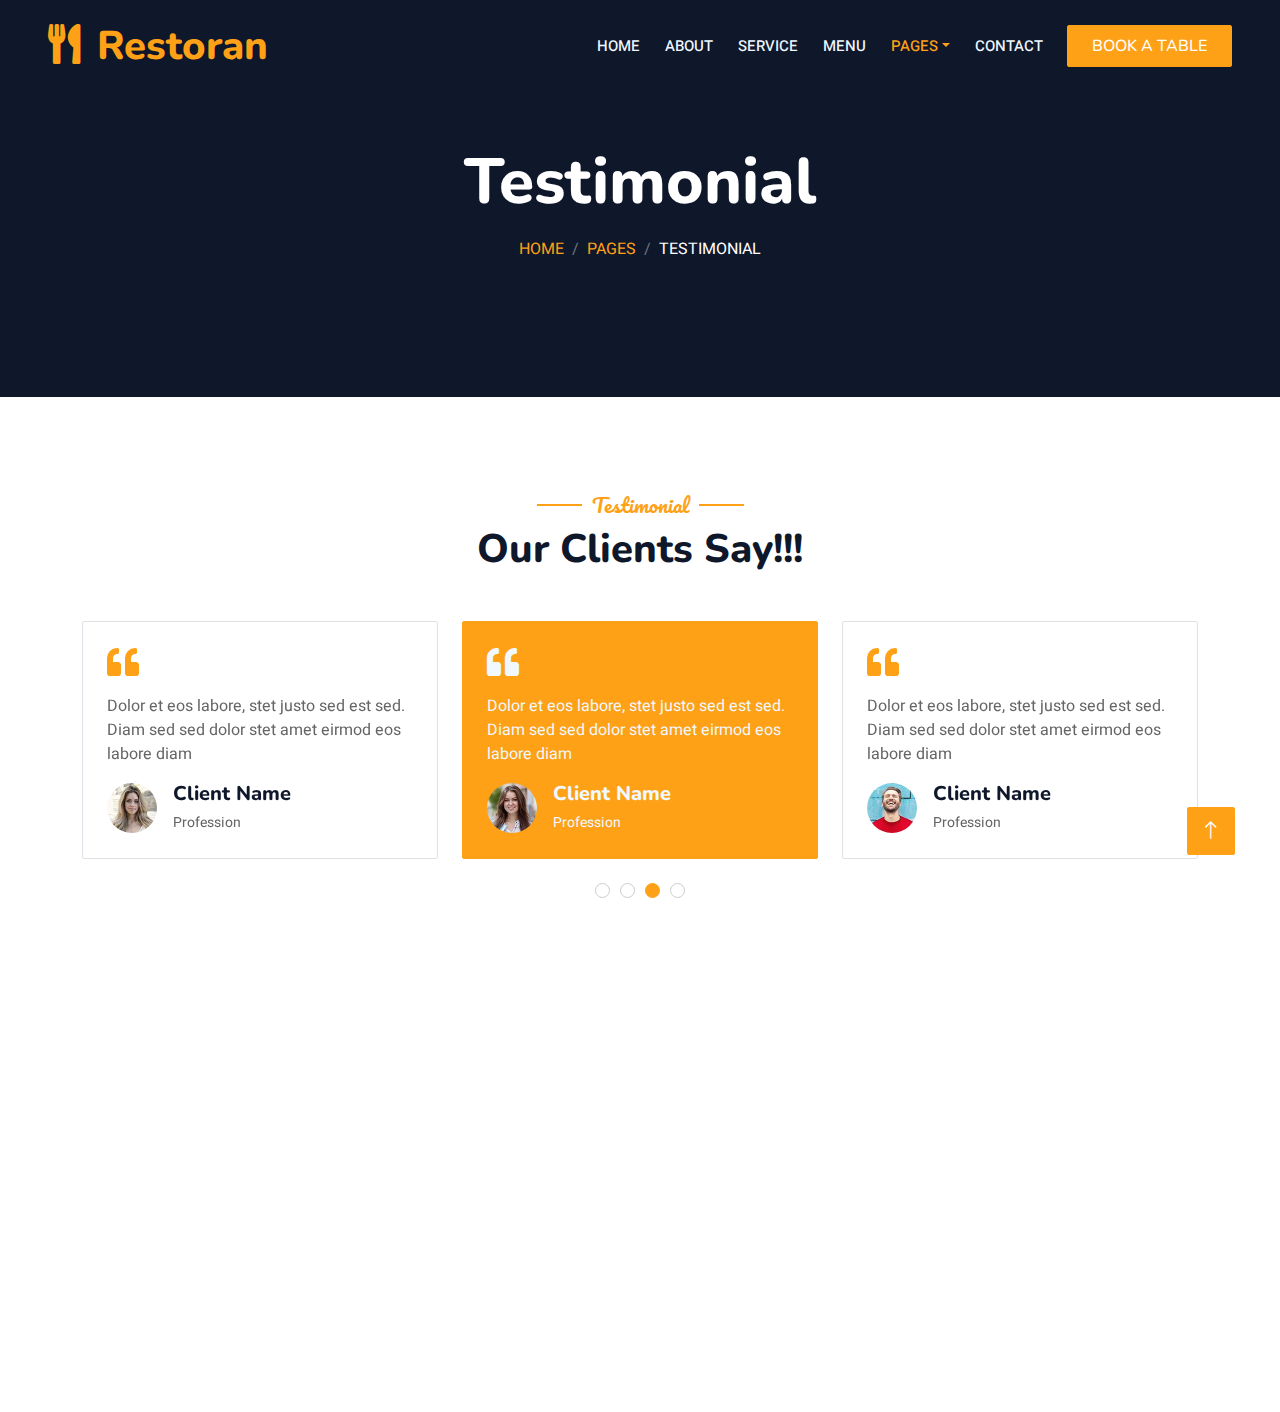
<file: testimonial.html>
<!DOCTYPE html>
<html lang="en">

<head>
    <meta charset="utf-8">
    <title>Restoran - Kelas Memasak</title>
    <meta content="width=device-width, initial-scale=1.0" name="viewport">
    <meta content="" name="keywords">
    <meta content="" name="description">

    <!-- Favicon -->
    <link href="img/favicon.ico" rel="icon">

    <!-- Google Web Fonts -->
    <link rel="preconnect" href="https://fonts.googleapis.com">
    <link rel="preconnect" href="https://fonts.gstatic.com" crossorigin>
    <link href="https://fonts.googleapis.com/css2?family=Heebo:wght@400;500;600&family=Nunito:wght@600;700;800&family=Pacifico&display=swap" rel="stylesheet">

    <!-- Icon Font Stylesheet -->
    <link href="https://cdnjs.cloudflare.com/ajax/libs/font-awesome/5.10.0/css/all.min.css" rel="stylesheet">
    <link href="https://cdn.jsdelivr.net/npm/bootstrap-icons@1.4.1/font/bootstrap-icons.css" rel="stylesheet">

    <!-- Libraries Stylesheet -->
    <link href="lib/animate/animate.min.css" rel="stylesheet">
    <link href="lib/owlcarousel/assets/owl.carousel.min.css" rel="stylesheet">
    <link href="lib/tempusdominus/css/tempusdominus-bootstrap-4.min.css" rel="stylesheet" />

    <!-- Customized Bootstrap Stylesheet -->
    <link href="css/bootstrap.min.css" rel="stylesheet">

    <!-- Template Stylesheet -->
    <link href="css/style.css" rel="stylesheet">
</head>

<body>
    <div class="container-xxl bg-white p-0">
        <!-- Spinner Start -->
        <div id="spinner" class="show bg-white position-fixed translate-middle w-100 vh-100 top-50 start-50 d-flex align-items-center justify-content-center">
            <div class="spinner-border text-primary" style="width: 3rem; height: 3rem;" role="status">
                <span class="sr-only">Loading...</span>
            </div>
        </div>
        <!-- Spinner End -->


        <!-- Navbar & Hero Start -->
        <div class="container-xxl position-relative p-0">
            <nav class="navbar navbar-expand-lg navbar-dark bg-dark px-4 px-lg-5 py-3 py-lg-0">
                <a href="" class="navbar-brand p-0">
                    <h1 class="text-primary m-0"><i class="fa fa-utensils me-3"></i>Restoran</h1>
                    <!-- <img src="img/logo.png" alt="Logo"> -->
                </a>
                <button class="navbar-toggler" type="button" data-bs-toggle="collapse" data-bs-target="#navbarCollapse">
                    <span class="fa fa-bars"></span>
                </button>
                <div class="collapse navbar-collapse" id="navbarCollapse">
                    <div class="navbar-nav ms-auto py-0 pe-4">
                        <a href="index.html" class="nav-item nav-link">Home</a>
                        <a href="about.html" class="nav-item nav-link">About</a>
                        <a href="service.html" class="nav-item nav-link">Service</a>
                        <a href="menu.html" class="nav-item nav-link">Menu</a>
                        <div class="nav-item dropdown">
                            <a href="#" class="nav-link dropdown-toggle active" data-bs-toggle="dropdown">Pages</a>
                            <div class="dropdown-menu m-0">
                                <a href="booking.html" class="dropdown-item">Booking</a>
                                <a href="team.html" class="dropdown-item">Our Team</a>
                                <a href="testimonial.html" class="dropdown-item active">Testimonial</a>
                            </div>
                        </div>
                        <a href="contact.html" class="nav-item nav-link">Contact</a>
                    </div>
                    <a href="" class="btn btn-primary py-2 px-4">Book A Table</a>
                </div>
            </nav>

            <div class="container-xxl py-5 bg-dark hero-header mb-5">
                <div class="container text-center my-5 pt-5 pb-4">
                    <h1 class="display-3 text-white mb-3 animated slideInDown">Testimonial</h1>
                    <nav aria-label="breadcrumb">
                        <ol class="breadcrumb justify-content-center text-uppercase">
                            <li class="breadcrumb-item"><a href="#">Home</a></li>
                            <li class="breadcrumb-item"><a href="#">Pages</a></li>
                            <li class="breadcrumb-item text-white active" aria-current="page">Testimonial</li>
                        </ol>
                    </nav>
                </div>
            </div>
        </div>
        <!-- Navbar & Hero End -->


        <!-- Testimonial Start -->
        <div class="container-xxl py-5 wow fadeInUp" data-wow-delay="0.1s">
            <div class="container">
                <div class="text-center">
                    <h5 class="section-title ff-secondary text-center text-primary fw-normal">Testimonial</h5>
                    <h1 class="mb-5">Our Clients Say!!!</h1>
                </div>
                <div class="owl-carousel testimonial-carousel">
                    <div class="testimonial-item bg-transparent border rounded p-4">
                        <i class="fa fa-quote-left fa-2x text-primary mb-3"></i>
                        <p>Dolor et eos labore, stet justo sed est sed. Diam sed sed dolor stet amet eirmod eos labore diam</p>
                        <div class="d-flex align-items-center">
                            <img class="img-fluid flex-shrink-0 rounded-circle" src="img/testimonial-1.jpg" style="width: 50px; height: 50px;">
                            <div class="ps-3">
                                <h5 class="mb-1">Client Name</h5>
                                <small>Profession</small>
                            </div>
                        </div>
                    </div>
                    <div class="testimonial-item bg-transparent border rounded p-4">
                        <i class="fa fa-quote-left fa-2x text-primary mb-3"></i>
                        <p>Dolor et eos labore, stet justo sed est sed. Diam sed sed dolor stet amet eirmod eos labore diam</p>
                        <div class="d-flex align-items-center">
                            <img class="img-fluid flex-shrink-0 rounded-circle" src="img/testimonial-2.jpg" style="width: 50px; height: 50px;">
                            <div class="ps-3">
                                <h5 class="mb-1">Client Name</h5>
                                <small>Profession</small>
                            </div>
                        </div>
                    </div>
                    <div class="testimonial-item bg-transparent border rounded p-4">
                        <i class="fa fa-quote-left fa-2x text-primary mb-3"></i>
                        <p>Dolor et eos labore, stet justo sed est sed. Diam sed sed dolor stet amet eirmod eos labore diam</p>
                        <div class="d-flex align-items-center">
                            <img class="img-fluid flex-shrink-0 rounded-circle" src="img/testimonial-3.jpg" style="width: 50px; height: 50px;">
                            <div class="ps-3">
                                <h5 class="mb-1">Client Name</h5>
                                <small>Profession</small>
                            </div>
                        </div>
                    </div>
                    <div class="testimonial-item bg-transparent border rounded p-4">
                        <i class="fa fa-quote-left fa-2x text-primary mb-3"></i>
                        <p>Dolor et eos labore, stet justo sed est sed. Diam sed sed dolor stet amet eirmod eos labore diam</p>
                        <div class="d-flex align-items-center">
                            <img class="img-fluid flex-shrink-0 rounded-circle" src="img/testimonial-4.jpg" style="width: 50px; height: 50px;">
                            <div class="ps-3">
                                <h5 class="mb-1">Client Name</h5>
                                <small>Profession</small>
                            </div>
                        </div>
                    </div>
                </div>
            </div>
        </div>
        <!-- Testimonial End -->
        

        <!-- Footer Start -->
        <div class="container-fluid bg-dark text-light footer pt-5 mt-5 wow fadeIn" data-wow-delay="0.1s">
            <div class="container py-5">
                <div class="row g-5">
                    <div class="col-lg-3 col-md-6">
                        <h4 class="section-title ff-secondary text-start text-primary fw-normal mb-4">Company</h4>
                        <a class="btn btn-link" href="">About Us</a>
                        <a class="btn btn-link" href="">Contact Us</a>
                        <a class="btn btn-link" href="">Reservation</a>
                        <a class="btn btn-link" href="">Privacy Policy</a>
                        <a class="btn btn-link" href="">Terms & Condition</a>
                    </div>
                    <div class="col-lg-3 col-md-6">
                        <h4 class="section-title ff-secondary text-start text-primary fw-normal mb-4">Contact</h4>
                        <p class="mb-2"><i class="fa fa-map-marker-alt me-3"></i>123 Street, New York, USA</p>
                        <p class="mb-2"><i class="fa fa-phone-alt me-3"></i>+012 345 67890</p>
                        <p class="mb-2"><i class="fa fa-envelope me-3"></i>info@example.com</p>
                        <div class="d-flex pt-2">
                            <a class="btn btn-outline-light btn-social" href=""><i class="fab fa-twitter"></i></a>
                            <a class="btn btn-outline-light btn-social" href=""><i class="fab fa-facebook-f"></i></a>
                            <a class="btn btn-outline-light btn-social" href=""><i class="fab fa-youtube"></i></a>
                            <a class="btn btn-outline-light btn-social" href=""><i class="fab fa-linkedin-in"></i></a>
                        </div>
                    </div>
                    <div class="col-lg-3 col-md-6">
                        <h4 class="section-title ff-secondary text-start text-primary fw-normal mb-4">Opening</h4>
                        <h5 class="text-light fw-normal">Monday - Saturday</h5>
                        <p>09AM - 09PM</p>
                        <h5 class="text-light fw-normal">Sunday</h5>
                        <p>10AM - 08PM</p>
                    </div>
                    <div class="col-lg-3 col-md-6">
                        <h4 class="section-title ff-secondary text-start text-primary fw-normal mb-4">Newsletter</h4>
                        <p>Dolor amet sit justo amet elitr clita ipsum elitr est.</p>
                        <div class="position-relative mx-auto" style="max-width: 400px;">
                            <input class="form-control border-primary w-100 py-3 ps-4 pe-5" type="text" placeholder="Your email">
                            <button type="button" class="btn btn-primary py-2 position-absolute top-0 end-0 mt-2 me-2">SignUp</button>
                        </div>
                    </div>
                </div>
            </div>
            <div class="container">
                <div class="copyright">
                    <div class="row">
                       <div class="col-md-6 text-center text-md-start mb-3 mb-md-0">
                            &copy; copyright <a class="border-bottom" href="#">Dinasty Bagian Sosmed</a>, Kelas chef 
                        </div>
                        <div class="col-md-6 text-center text-md-end">
                            <div class="footer-menu">
                                <a href="">Home</a>
                                <a href="">Cookies</a>
                                <a href="">Help</a>
                                <a href="">FQAs</a>
                            </div>
                        </div>
                    </div>
                </div>
            </div>
        </div>
        <!-- Footer End -->


        <!-- Back to Top -->
        <a href="#" class="btn btn-lg btn-primary btn-lg-square back-to-top"><i class="bi bi-arrow-up"></i></a>
    </div>

    <!-- JavaScript Libraries -->
    <script src="https://code.jquery.com/jquery-3.4.1.min.js"></script>
    <script src="https://cdn.jsdelivr.net/npm/bootstrap@5.0.0/dist/js/bootstrap.bundle.min.js"></script>
    <script src="lib/wow/wow.min.js"></script>
    <script src="lib/easing/easing.min.js"></script>
    <script src="lib/waypoints/waypoints.min.js"></script>
    <script src="lib/counterup/counterup.min.js"></script>
    <script src="lib/owlcarousel/owl.carousel.min.js"></script>
    <script src="lib/tempusdominus/js/moment.min.js"></script>
    <script src="lib/tempusdominus/js/moment-timezone.min.js"></script>
    <script src="lib/tempusdominus/js/tempusdominus-bootstrap-4.min.js"></script>

    <!-- Template Javascript -->
    <script src="js/main.js"></script>
</body>

</html>
</file>
<file: css/style.css>
/********** Template CSS **********/
:root {
    --primary: #FEA116;
    --light: #F1F8FF;
    --dark: #0F172B;
}

.ff-secondary {
    font-family: 'Pacifico', cursive;
}

.fw-medium {
    font-weight: 600 !important;
}

.fw-semi-bold {
    font-weight: 700 !important;
}

.back-to-top {
    position: fixed;
    display: none;
    right: 45px;
    bottom: 45px;
    z-index: 99;
}


/*** Spinner ***/
#spinner {
    opacity: 0;
    visibility: hidden;
    transition: opacity .5s ease-out, visibility 0s linear .5s;
    z-index: 99999;
}

#spinner.show {
    transition: opacity .5s ease-out, visibility 0s linear 0s;
    visibility: visible;
    opacity: 1;
}


/*** Button ***/
.btn {
    font-family: 'Nunito', sans-serif;
    font-weight: 500;
    text-transform: uppercase;
    transition: .5s;
}

.btn.btn-primary,
.btn.btn-secondary {
    color: #FFFFFF;
}

.btn-square {
    width: 38px;
    height: 38px;
}

.btn-sm-square {
    width: 32px;
    height: 32px;
}

.btn-lg-square {
    width: 48px;
    height: 48px;
}

.btn-square,
.btn-sm-square,
.btn-lg-square {
    padding: 0;
    display: flex;
    align-items: center;
    justify-content: center;
    font-weight: normal;
    border-radius: 2px;
}


/*** Navbar ***/
.navbar-dark .navbar-nav .nav-link {
    position: relative;
    margin-left: 25px;
    padding: 35px 0;
    font-size: 15px;
    color: var(--light) !important;
    text-transform: uppercase;
    font-weight: 500;
    outline: none;
    transition: .5s;
}

.sticky-top.navbar-dark .navbar-nav .nav-link {
    padding: 20px 0;
}

.navbar-dark .navbar-nav .nav-link:hover,
.navbar-dark .navbar-nav .nav-link.active {
    color: var(--primary) !important;
}

.navbar-dark .navbar-brand img {
    max-height: 60px;
    transition: .5s;
}

.sticky-top.navbar-dark .navbar-brand img {
    max-height: 45px;
}

@media (max-width: 991.98px) {
    .sticky-top.navbar-dark {
        position: fixed;
        width: 100%;
    }

    .navbar-dark .navbar-collapse {
        margin-top: 15px;
        border-top: 1px solid rgba(255, 255, 255, .1)
    }

    .navbar-dark .navbar-nav .nav-link,
    .sticky-top.navbar-dark .navbar-nav .nav-link {
        padding: 10px 0;
        margin-left: 0;
    }

    .navbar-dark .navbar-brand img {
        max-height: 45px;
    }
}

@media (min-width: 992px) {
    .navbar-dark {
        position: absolute;
        width: 100%;
        top: 0;
        left: 0;
        z-index: 999;
        /* background: transparent !important; */
    }
    
    .sticky-top.navbar-dark {
        position: fixed;
        background: var(--dark) !important;
    }
}


/*** Carousel Hero Header Start ***/
.header-carousel {
    position: relative; 
}

.header-carousel .owl-nav .owl-prev {
    position: absolute;
    width: 70px;
    height: 70px;
    top: 50%;
    left: 20px;
    transform: translateY(-50%);
    border-radius: 50%;
    background: var(--bs-primary);
    color: var(--bs-white);
    font-size: 30px;
    display: flex;
    align-items: center;
    justify-content: center;
    transition: 0.5s;
}

.header-carousel .owl-nav .owl-next {
    position: absolute;
    width: 70px;
    height: 70px;
    top: 50%;
    right: 20px;
    transform: translateY(-50%);
    border-radius: 50%;
    background: var(--bs-primary);
    color: var(--bs-white);
    font-size: 30px;
    display: flex;
    align-items: center;
    justify-content: center;
    transition: 0.5s;
}

.header-carousel .owl-nav .owl-prev,
.header-carousel .owl-nav .owl-next {
    transition: 0.5s;
}

.header-carousel .owl-nav .owl-prev:hover,
.header-carousel .owl-nav .owl-next:hover {
    box-shadow: inset 150px 0 0 0 var(--bs-light) !important;
    color: var(--bs-primary) !important;
}

.header-carousel .owl-dots {
    transform: translateY(-35px) !important;
}

.owl-theme .owl-dots .owl-dot.active span, .owl-theme .owl-dots .owl-dot:hover span {
    background: var(--bs-dark);
}

@media (max-width: 576px) {
    .header-carousel .owl-nav .owl-prev,
    .header-carousel .owl-nav .owl-next {
        top: 630px;
        transition: 0.5s;
        display: none;
    }

    .header-carousel .header-carousel-item .carousel-caption .carousel-caption-content {
        width: 95% !important;
    }
 
}

.header-carousel .header-carousel-item,
.header-carousel .header-carousel-item img {
    position: relative;
    width: 100%;
    height: 700px;
    margin-top: 90px;
    display: block;
    object-fit: cover;
    transition: 0.5s;

}

@media (max-width: 992px) {
    .header-carousel .header-carousel-item,
    .header-carousel .header-carousel-item img {
        margin-top: 0;
        transition: 0.5s;
    }

}

@media (min-width: 992px) {
    .header-carousel .owl-nav .owl-prev,
    .header-carousel .owl-nav .owl-next {
        margin-top: 50px;
    }
}

.header-carousel .header-carousel-item .carousel-caption {
    width: 100%;
    height: 100%;
    position: absolute;
    top: 0;
    left: 0;
    padding: 100px 0;
    display: flex;
    align-items: center;
    justify-content: center;
    background: rgba(0, 0, 0, .5);
}

.header-carousel .header-carousel-item .carousel-caption .carousel-caption-content {
    position: relative;
    width: 75%;
    
}
/*** Carousel Hero Header End ***/


/*** Section Title ***/
.section-title {
    position: relative;
    display: inline-block;
}

.section-title::before {
    position: absolute;
    content: "";
    width: 45px;
    height: 2px;
    top: 50%;
    left: -55px;
    margin-top: -1px;
    background: var(--primary);
}

.section-title::after {
    position: absolute;
    content: "";
    width: 45px;
    height: 2px;
    top: 50%;
    right: -55px;
    margin-top: -1px;
    background: var(--primary);
}

.section-title.text-start::before,
.section-title.text-end::after {
    display: none;
}


/*** Service ***/
.service-item {
    box-shadow: 0 0 45px rgba(0, 0, 0, .08);
    transition: .5s;
}

.service-item:hover {
    background: var(--primary);
}

.service-item * {
    transition: .5s;
}

.service-item:hover * {
    color: var(--light) !important;
}


/*** Food Menu ***/
.nav-pills .nav-item .active {
    border-bottom: 2px solid var(--primary);
}


/*** Youtube Video ***/
.video {
    position: relative;
    height: 100%;
    min-height: 500px;
    background: linear-gradient(rgba(15, 23, 43, .1), rgba(15, 23, 43, .1)), url(../img/video.jpg);
    background-position: center center;
    background-repeat: no-repeat;
    background-size: cover;
}

.video .btn-play {
    position: absolute;
    z-index: 3;
    top: 50%;
    left: 50%;
    transform: translateX(-50%) translateY(-50%);
    box-sizing: content-box;
    display: block;
    width: 32px;
    height: 44px;
    border-radius: 50%;
    border: none;
    outline: none;
    padding: 18px 20px 18px 28px;
}

.video .btn-play:before {
    content: "";
    position: absolute;
    z-index: 0;
    left: 50%;
    top: 50%;
    transform: translateX(-50%) translateY(-50%);
    display: block;
    width: 100px;
    height: 100px;
    background: var(--primary);
    border-radius: 50%;
    animation: pulse-border 1500ms ease-out infinite;
}

.video .btn-play:after {
    content: "";
    position: absolute;
    z-index: 1;
    left: 50%;
    top: 50%;
    transform: translateX(-50%) translateY(-50%);
    display: block;
    width: 100px;
    height: 100px;
    background: var(--primary);
    border-radius: 50%;
    transition: all 200ms;
}

.video .btn-play img {
    position: relative;
    z-index: 3;
    max-width: 100%;
    width: auto;
    height: auto;
}

.video .btn-play span {
    display: block;
    position: relative;
    z-index: 3;
    width: 0;
    height: 0;
    border-left: 32px solid var(--dark);
    border-top: 22px solid transparent;
    border-bottom: 22px solid transparent;
}

@keyframes pulse-border {
    0% {
        transform: translateX(-50%) translateY(-50%) translateZ(0) scale(1);
        opacity: 1;
    }

    100% {
        transform: translateX(-50%) translateY(-50%) translateZ(0) scale(1.5);
        opacity: 0;
    }
}

#videoModal {
    z-index: 99999;
}

#videoModal .modal-dialog {
    position: relative;
    max-width: 800px;
    margin: 60px auto 0 auto;
}

#videoModal .modal-body {
    position: relative;
    padding: 0px;
}

#videoModal .close {
    position: absolute;
    width: 30px;
    height: 30px;
    right: 0px;
    top: -30px;
    z-index: 999;
    font-size: 30px;
    font-weight: normal;
    color: #FFFFFF;
    background: #000000;
    opacity: 1;
}


/*** Team ***/
.team-item {
    box-shadow: 0 0 45px rgba(0, 0, 0, .08);
    height: calc(100% - 60px);
    transition: .5s;
    padding: 20px; /* Tambahkan padding untuk ruang di dalam */
    text-align: center; /* Pastikan teks di tengah */
}

.team-item img {
    transition: .5s;
}

.team-item:hover img {
    transform: scale(1.1);
}

.team-item:hover {
    height: 100%;
}

.team-item .btn {
    border-radius: 38px 38px 0 0;
    margin: 0 auto; 
}

.team-item a.btn-dark {
    display: block; 
    margin-top: 10px; 
    max-width: 300px;
}



/*** Testimonial ***/
.testimonial-carousel .owl-item .testimonial-item,
.testimonial-carousel .owl-item.center .testimonial-item * {
    transition: .5s;
}

.testimonial-carousel .owl-item.center .testimonial-item {
    background: var(--primary) !important;
    border-color: var(--primary) !important;
}

.testimonial-carousel .owl-item.center .testimonial-item * {
    color: var(--light) !important;
}

.testimonial-carousel .owl-dots {
    margin-top: 24px;
    display: flex;
    align-items: flex-end;
    justify-content: center;
}

.testimonial-carousel .owl-dot {
    position: relative;
    display: inline-block;
    margin: 0 5px;
    width: 15px;
    height: 15px;
    border: 1px solid #CCCCCC;
    border-radius: 15px;
    transition: .5s;
}

.testimonial-carousel .owl-dot.active {
    background: var(--primary);
    border-color: var(--primary);
}


/*** Footer ***/
.footer .btn.btn-social {
    margin-right: 5px;
    width: 35px;
    height: 35px;
    display: flex;
    align-items: center;
    justify-content: center;
    color: var(--light);
    border: 1px solid #FFFFFF;
    border-radius: 35px;
    transition: .3s;
}

.footer .btn.btn-social:hover {
    color: var(--primary);
}

.footer .btn.btn-link {
    display: block;
    margin-bottom: 5px;
    padding: 0;
    text-align: left;
    color: #FFFFFF;
    font-size: 15px;
    font-weight: normal;
    text-transform: capitalize;
    transition: .3s;
}

.footer .btn.btn-link::before {
    position: relative;
    content: "\f105";
    font-family: "Font Awesome 5 Free";
    font-weight: 900;
    margin-right: 10px;
}

.footer .btn.btn-link:hover {
    letter-spacing: 1px;
    box-shadow: none;
}

.footer .copyright {
    padding: 25px 0;
    font-size: 15px;
    border-top: 1px solid rgba(256, 256, 256, .1);
}

.footer .copyright a {
    color: var(--light);
}

.footer .footer-menu a {
    margin-right: 15px;
    padding-right: 15px;
    border-right: 1px solid rgba(255, 255, 255, .1);
}

.footer .footer-menu a:last-child {
    margin-right: 0;
    padding-right: 0;
    border-right: none;
}
</file>
